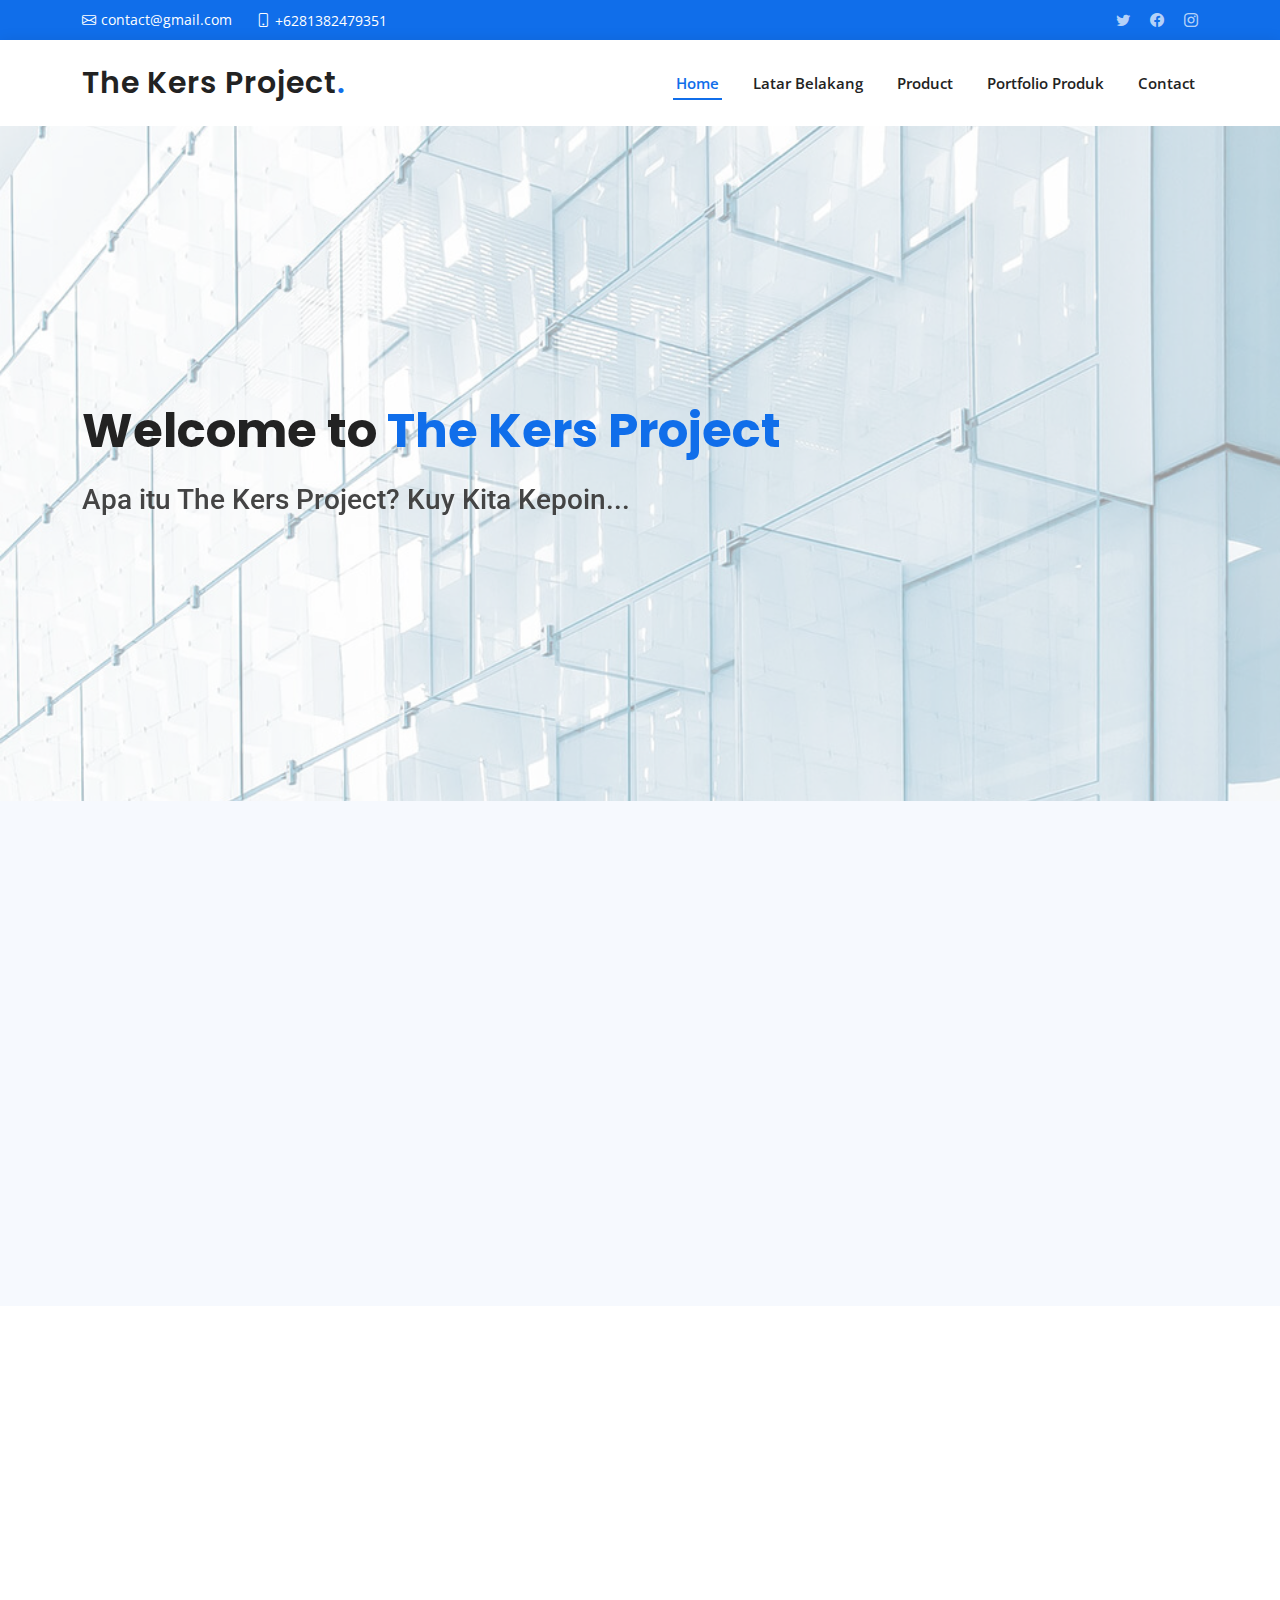
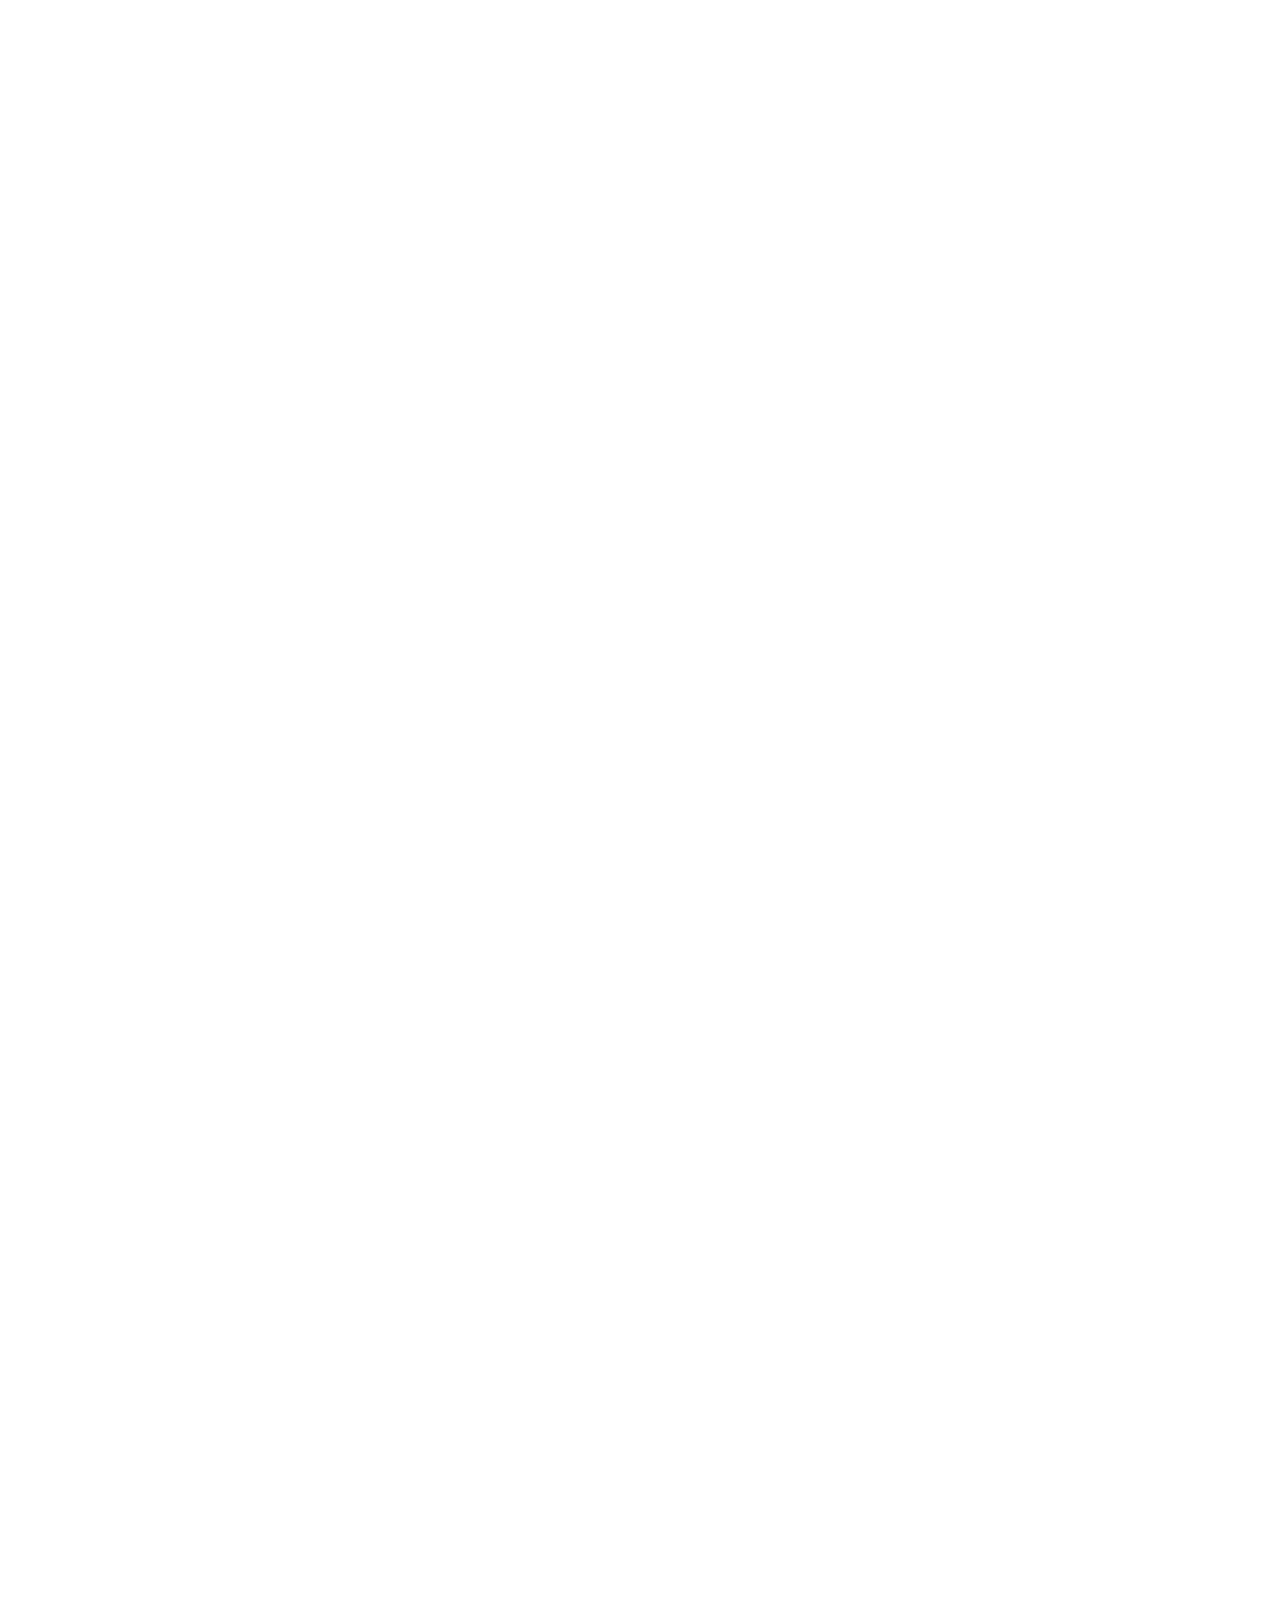
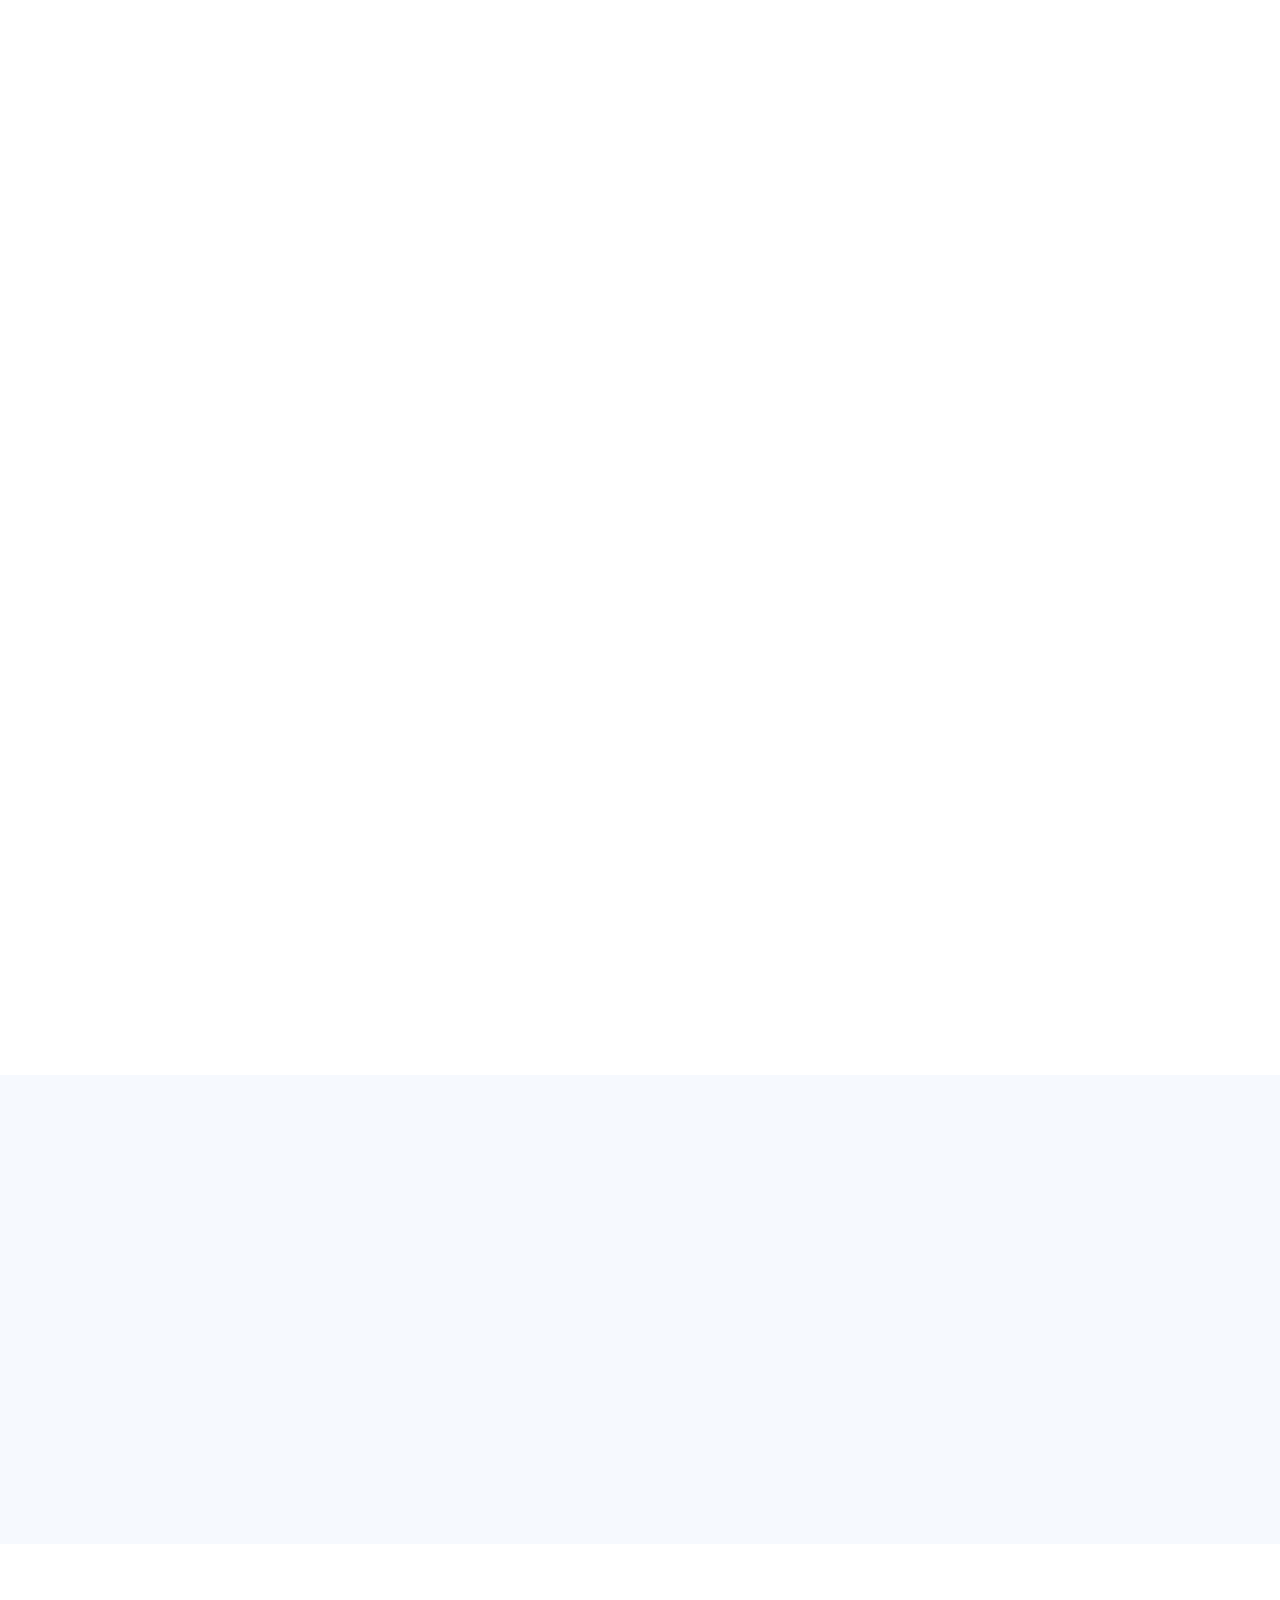
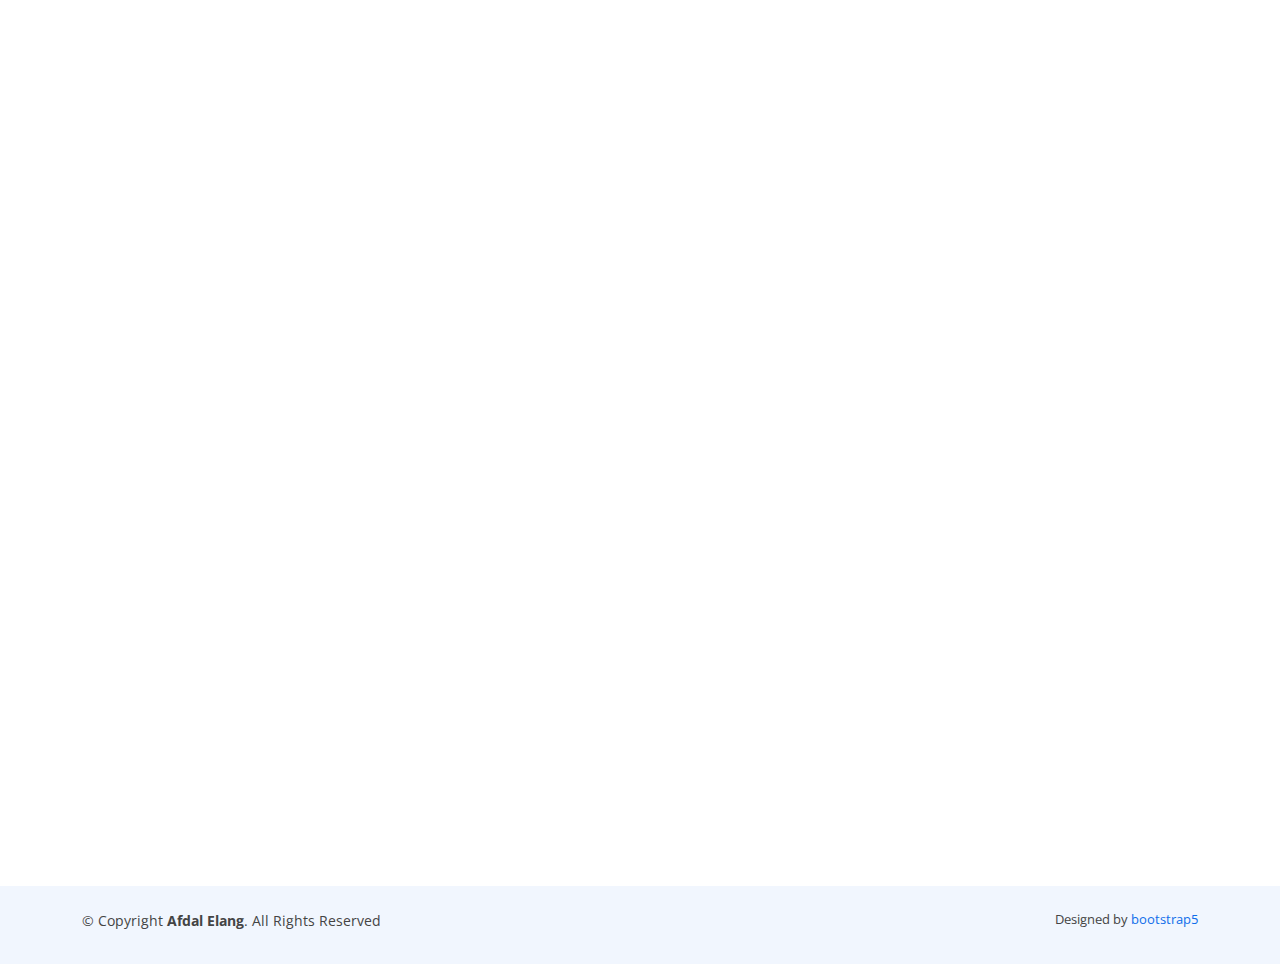
<file: index.html>
<!DOCTYPE html>
<html lang="en">

<head>
  <meta charset="utf-8">
  <meta content="width=device-width, initial-scale=1.0" name="viewport">

  <title>The Kers Project</title>
  <meta content="" name="description">
  <meta content="" name="keywords">

  <!-- Favicons -->
  <link href="assets/img/favicon.png" rel="icon">
  <link href="assets/img/apple-touch-icon.png" rel="apple-touch-icon">

  <!-- Google Fonts -->
  <link href="https://fonts.googleapis.com/css?family=Open+Sans:300,300i,400,400i,600,600i,700,700i|Roboto:300,300i,400,400i,500,500i,600,600i,700,700i|Poppins:300,300i,400,400i,500,500i,600,600i,700,700i" rel="stylesheet">

  <!-- Vendor CSS Files -->
  <link href="assets/vendor/aos/aos.css" rel="stylesheet">
  <link href="assets/vendor/bootstrap/css/bootstrap.min.css" rel="stylesheet">
  <link href="assets/vendor/bootstrap-icons/bootstrap-icons.css" rel="stylesheet">
  <link href="assets/vendor/boxicons/css/boxicons.min.css" rel="stylesheet">
  <link href="assets/vendor/glightbox/css/glightbox.min.css" rel="stylesheet">
  <link href="assets/vendor/swiper/swiper-bundle.min.css" rel="stylesheet">

  <!-- Template Main CSS File -->
  <link href="assets/css/style.css" rel="stylesheet">

</head>

<body>

  <!-- ======= Top Bar ======= -->
  <section id="topbar" class="d-flex align-items-center">
    <div class="container d-flex justify-content-center justify-content-md-between">
      <div class="contact-info d-flex align-items-center">
        <i class="bi bi-envelope d-flex align-items-center"><a href="mailto:contact@example.com">contact@gmail.com</a></i>
        <i class="bi bi-phone d-flex align-items-center ms-4"><span>+6281382479351</span></i>
      </div>
      <div class="social-links d-none d-md-flex align-items-center">
        <a href="#" class="twitter"><i class="bi bi-twitter"></i></a>
        <a href="#" class="facebook"><i class="bi bi-facebook"></i></a>
        <a href="#" class="instagram"><i class="bi bi-instagram"></i></a>
      </div>
    </div>
  </section>

  <!-- ======= Header ======= -->
  <header id="header" class="d-flex align-items-center">
    <div class="container d-flex align-items-center justify-content-between">

      <h1 class="logo"><a href="index.html">The Kers Project<span>.</span></a></h1>
      <!-- Uncomment below if you prefer to use an image logo -->
      <!-- <a href="index.html" class="logo"><img src="assets/img/logo.png" alt=""></a>-->

      <nav id="navbar" class="navbar">
        <ul>
          <li><a class="nav-link scrollto active" href="#hero">Home</a></li>
          <li><a class="nav-link scrollto" href="#about">Latar Belakang</a></li>
          <li><a class="nav-link scrollto" href="#services">Product</a></li>
          <li><a class="nav-link scrollto " href="#portfolio">Portfolio Produk</a></li>
          <li><a class="nav-link scrollto" href="#contact">Contact</a></li>
        </ul>
        <i class="bi bi-list mobile-nav-toggle"></i>
      </nav><!-- .navbar -->

    </div>
  </header><!-- End Header -->

  <!-- ======= Hero Section ======= -->
  <section id="hero" class="d-flex align-items-center">
    <div class="container" data-aos="zoom-out" data-aos-delay="100">
      <h1>Welcome to <span>The Kers Project</span></h1>
      <br>
      <h3>Apa itu The Kers Project? Kuy Kita Kepoin...</h3>
    </div>
  </section><!-- End Hero -->

  <main id="main">
    <!-- ======= About Section ======= -->
    <section id="about" class="about section-bg">
      <div class="container" data-aos="fade-up">

        <div class="section-title">
          <h2>Latar Belakang</h2>
          <h3>Latar Belakang<span>Masalah</span></h3>
          <p>Hallo Sobat Kers, Apakabar nih? semoga kalian baik-baik aja ya selama liburan</p>
        </div>

        <div class="row">
          <div class="col-lg-4" data-aos="fade-right" data-aos-delay="100">
            <img src="assets/img/asam.jpg" class="img-fluid" alt="">
          </div>
          <div class="col-lg-8 pt-4 pt-lg-0 content d-flex flex-column justify-content-center" data-aos="fade-up" data-aos-delay="100">
            <h3>Sobat Kers, Kalian tau gasi bahaya dari asam urat?</h3>
            <p>asam urat dapat menyebabkan serangan radang sendi yang berulang 
              serta akan menimbulkan kerusakan sendi. Umumnya, penyakit asam urat lebih mudah menyerang kita ketika 
              rentan usia kita 30 tahun. 
              Tetapi siapa sangka guys bahwa Anak-anak, dewasa, dan lanjut usia juga bisa terkena asam urat loh... 
              bahaya banget gasih? Obat dari asam urat biasanya adalah obat obatan yang diberikan oleh dokter seperti Vitamin D, 
              tapi sobat kers tau gasi daun kersen juga bisa dibuat sebagai teh tapi, taukah kalian bahwa daun krsem 
              bisa dibuat untuk jelly gummy yang rasanya enak dan manis lohh.. contohnya adalah <strong>THE KERS PROJECT</strong>
            </p>
          </div>
        </div>

      </div>
    </section><!-- End About Section -->

    <!-- ======= Featured Services Section ======= -->
    <section id="featured-services" class="featured-services">
      <div class="container" data-aos="fade-up">

        <div class="row">
          <div class="col-md-6 col-lg-3 d-flex align-items-stretch mb-5 mb-lg-0">
            <div class="icon-box" data-aos="fade-up" data-aos-delay="100">
              <div class="icon"><i class="bi bi-exclamation-triangle"></i></div>
              <h4 class="title"><a href="">Asam Urat</a></h4>
              <p class="description">Asam Urat yang banyak dinilai sebagai penyakit orang tua padahal bisa menjangkit semua usia</p>
            </div>
          </div>

          <div class="col-md-6 col-lg-3 d-flex align-items-stretch mb-5 mb-lg-0">
            <div class="icon-box" data-aos="fade-up" data-aos-delay="200">
              <div class="icon"><i class="bi bi-database-fill-x"></i></div>
              <h4 class="title"><a href="">Daun Kersem</a></h4>
              <p class="description">Kurangnya Pemanfaatan daun kersem yang kaya manfaat</p>
            </div>
          </div>

          <div class="col-md-6 col-lg-3 d-flex align-items-stretch mb-5 mb-lg-0">
            <div class="icon-box" data-aos="fade-up" data-aos-delay="300">
              <div class="icon"><i class="bi bi-capsule"></i></div>
              <h4 class="title"><a href="">Obat Pengendali</a></h4>
              <p class="description">Penyakit asam urat bisa dikendalikan bukan hanya dengan konsumsi obat-obatan saja</p>
            </div>
          </div>

          <div class="col-md-6 col-lg-3 d-flex align-items-stretch mb-5 mb-lg-0">
            <div class="icon-box" data-aos="fade-up" data-aos-delay="400">
              <div class="icon"><i class="bi bi-heart-pulse-fill"></i></div>
              <h4 class="title"><a href="">Social Issue</a></h4>
              <p class="description">Kesadaran masyarakat yang masih minim tentang pemanfaatan daun kersem</p>
            </div>
          </div>

        </div>

      </div>

    
    <!-- ======= Services Section ======= -->
    <section id="services" class="services">
      <div class="container" data-aos="fade-up">

        <div class="section-title">
          <h2>Produk</h2>
          <h3>Produk<span>The Kers</span></h3>
          <p>Kami menciptakan produk Permen Jelly Daun Kersen yang dapat mengontrol kadar asam urat</p>
          <br>
          <h2><strong>Keunggulan The Kers:</strong></h2>
        </div>

        <div class="row">
          <div class="col-lg-4 col-md-6 d-flex align-items-stretch" data-aos="zoom-in" data-aos-delay="100">
            <div class="icon-box">
              <div class="icon"><i class="bi bi-tags"></i></div>
              <h4><a>Harganya Terjangkau</a></h4>
              <p>harga produk yang terjangkau dan ramah dikantong</p>
            </div>
          </div>
          <div class="col-lg-4 col-md-6 d-flex align-items-stretch mt-4 mt-md-0" data-aos="zoom-in" data-aos-delay="200">
            <div class="icon-box">
              <div class="icon"><i class="bi bi-basket2"></i></div>
              <h4><a>Mudah Dikonsumsi</a></h4>
              <p>produk kami mudah untuk dikonsumsi dimanapun dan kapanpun</p>
            </div>
          </div>

          <div class="col-lg-4 col-md-6 d-flex align-items-stretch mt-4 mt-lg-0" data-aos="zoom-in" data-aos-delay="300">
            <div class="icon-box">
              <div class="icon"><i class="bi bi-person-fill-dash"></i></div>
              <h4><a>Tanpa Pengawet</a></h4>
              <p>produk kami dibuat tanpa pengawet sehingga aman dikonsumsi</p>
            </div>
          </div>

          <div class="col-lg-4 col-md-6 d-flex align-items-stretch mt-4" data-aos="zoom-in" data-aos-delay="100">
            <div class="icon-box">
              <div class="icon"><i class="bi bi-hand-thumbs-up"></i></div>
              <h4><a>Rasanya yang Enak</a></h4>
              <p>rasa daun kersen yang pahit kami jadikan permen jelly yang manis dan enak</p>
            </div>
          </div>

          <div class="col-lg-4 col-md-6 d-flex align-items-stretch mt-4" data-aos="zoom-in" data-aos-delay="200">
            <div class="icon-box">
              <div class="icon"><i class="bi bi-person-hearts"></i></div>
              <h4><a>Aman Dikonsumi</a></h4>
              <p>produk kami aman untuk dikonsumsi oleh semua kalangan</p>
            </div>
          </div>

          <div class="col-lg-4 col-md-6 d-flex align-items-stretch mt-4" data-aos="zoom-in" data-aos-delay="300">
            <div class="icon-box">
              <div class="icon"><i class="bi bi-person-fill-check"></i></div>
              <h4><a>Menyehatkan</a></h4>
              <p>dengan mengkonsumsi the kers, akan menmperoleh manfaat kesehatan</p>
            </div>
          </div>

        </div>

      </div>
    </section><!-- End Services Section -->

    <!-- ======= Portfolio Section ======= -->
    <section id="portfolio" class="portfolio">
      <div class="container" data-aos="fade-up">

        <div class="section-title">
          <h2>Portfolio</h2>
          <h3>Check our <span>Portfolio</span></h3>
          <p>Ut possimus qui ut temporibus culpa velit eveniet modi omnis est adipisci expedita at voluptas atque vitae autem.</p>
        </div>

        <div class="row" data-aos="fade-up" data-aos-delay="100">
          <div class="col-lg-12 d-flex justify-content-center">
            <ul id="portfolio-flters">
              <li data-filter="*" class="filter-active">All</li>
              <li data-filter=".filter-app">Kemasan</li>
              <li data-filter=".filter-card">Produk</li>
              <li data-filter=".filter-web">Bahan</li>
            </ul>
          </div>
        </div>

        <div class="row portfolio-container" data-aos="fade-up" data-aos-delay="200">

          <div class="col-lg-6 col-md-6 portfolio-item filter-app">
            <img src="assets/img/portfolio/produk8.jpg" class="img-fluid" alt="">
            <div class="portfolio-info">
              <h4>Kemasan Produk</h4>
              <p>Kemasan Produk Tampak Depan</p>
              <a href="assets/img/portfolio/produk8.jpg" data-gallery="portfolioGallery" class="portfolio-lightbox preview-link" title="Kemasan1"><i class="bx bx-plus"></i></a>
              <a href="portfolio-details.html" class="details-link" title="More Details"><i class="bx bx-link"></i></a>
            </div>
          </div>

          <div class="col-lg-6 col-md-6 portfolio-item filter-web">
            <img src="assets/img/portfolio/produk5.jpg" class="img-fluid" alt="">
            <div class="portfolio-info">
              <h4>Bahan </h4>
              <p>Bahan Utama kita merupakan Daun Kersen</p>
              <a href="assets/img/portfolio/produk5.jpg" data-gallery="portfolioGallery" class="portfolio-lightbox preview-link" title="Bahan1"><i class="bx bx-plus"></i></a>
              <a href="portfolio-details.html" class="details-link" title="More Details"><i class="bx bx-link"></i></a>
            </div>
          </div>

          <div class="col-lg-6 col-md-6 portfolio-item filter-app">
            <img src="assets/img/portfolio/produk7.jpg" class="img-fluid" alt="">
            <div class="portfolio-info">
              <h4>Kemasan Produk</h4>
              <p>Kemasan Produk Tampak Belakang</p>
              <a href="assets/img/portfolio/produk7.jpg" data-gallery="portfolioGallery" class="portfolio-lightbox preview-link" title="Kemasan2"><i class="bx bx-plus"></i></a>
              <a href="portfolio-details.html" class="details-link" title="More Details"><i class="bx bx-link"></i></a>
            </div>
          </div>

          <div class="col-lg-6 col-md-6 portfolio-item filter-card">
            <img src="assets/img/portfolio/produk4.jpg" class="img-fluid" alt="">
            <div class="portfolio-info">
              <h4>Produk</h4>
              <p>Hasil Produk 1</p>
              <a href="assets/img/portfolio/produk4.jpg" data-gallery="portfolioGallery" class="portfolio-lightbox preview-link" title="Produk1"><i class="bx bx-plus"></i></a>
              <a href="portfolio-details.html" class="details-link" title="More Details"><i class="bx bx-link"></i></a>
            </div>
          </div>

          <div class="col-lg-6 col-md-6 portfolio-item filter-web">
            <img src="assets/img/portfolio/produk6.jpg" class="img-fluid" alt="">
            <div class="portfolio-info">
              <h4>Bahan</h4>
              <p>Bahan utama pembuatan berasal dari daun tanaman kersen</p>
              <a href="assets/img/portfolio/produk6.jpg" data-gallery="portfolioGallery" class="portfolio-lightbox preview-link" title="Bahan2"><i class="bx bx-plus"></i></a>
              <a href="portfolio-details.html" class="details-link" title="More Details"><i class="bx bx-link"></i></a>
            </div>
          </div>

          <div class="col-lg-6 col-md-6 portfolio-item filter-card">
            <img src="assets/img/portfolio/produk3.jpg" class="img-fluid" alt="">
            <div class="portfolio-info">
              <h4>Produk</h4>
              <p>Hasil Produk 2</p>
              <a href="assets/img/portfolio/produk3.jpg" data-gallery="portfolioGallery" class="portfolio-lightbox preview-link" title="Produk2"><i class="bx bx-plus"></i></a>
              <a href="portfolio-details.html" class="details-link" title="More Details"><i class="bx bx-link"></i></a>
            </div>
          </div>


        </div>

      </div>
    </section><!-- End Portfolio Section -->

    <!-- ======= Team Section ======= -->
    <!-- <section id="team" class="team section-bg">
      <div class="container" data-aos="fade-up">

        <div class="section-title">
          <h2>Team</h2>
          <h3>Our Hardworking <span>Team</span></h3>
          <p>Ut possimus qui ut temporibus culpa velit eveniet modi omnis est adipisci expedita at voluptas atque vitae autem.</p>
        </div>

        <div class="row">

          <div class="col-lg-3 col-md-6 d-flex align-items-stretch" data-aos="fade-up" data-aos-delay="100">
            <div class="member">
              <div class="member-img">
                <img src="assets/img/team/team-1.jpg" class="img-fluid" alt="">
                <div class="social">
                  <a href=""><i class="bi bi-twitter"></i></a>
                  <a href=""><i class="bi bi-facebook"></i></a>
                  <a href=""><i class="bi bi-instagram"></i></a>
                  <a href=""><i class="bi bi-linkedin"></i></a>
                </div>
              </div>
              <div class="member-info">
                <h4>Walter White</h4>
                <span>Chief Executive Officer</span>
              </div>
            </div>
          </div>

          <div class="col-lg-3 col-md-6 d-flex align-items-stretch" data-aos="fade-up" data-aos-delay="200">
            <div class="member">
              <div class="member-img">
                <img src="assets/img/team/team-2.jpg" class="img-fluid" alt="">
                <div class="social">
                  <a href=""><i class="bi bi-twitter"></i></a>
                  <a href=""><i class="bi bi-facebook"></i></a>
                  <a href=""><i class="bi bi-instagram"></i></a>
                  <a href=""><i class="bi bi-linkedin"></i></a>
                </div>
              </div>
              <div class="member-info">
                <h4>Sarah Jhonson</h4>
                <span>Product Manager</span>
              </div>
            </div>
          </div>

          <div class="col-lg-3 col-md-6 d-flex align-items-stretch" data-aos="fade-up" data-aos-delay="300">
            <div class="member">
              <div class="member-img">
                <img src="assets/img/team/team-3.jpg" class="img-fluid" alt="">
                <div class="social">
                  <a href=""><i class="bi bi-twitter"></i></a>
                  <a href=""><i class="bi bi-facebook"></i></a>
                  <a href=""><i class="bi bi-instagram"></i></a>
                  <a href=""><i class="bi bi-linkedin"></i></a>
                </div>
              </div>
              <div class="member-info">
                <h4>William Anderson</h4>
                <span>CTO</span>
              </div>
            </div>
          </div>

          <div class="col-lg-3 col-md-6 d-flex align-items-stretch" data-aos="fade-up" data-aos-delay="400">
            <div class="member">
              <div class="member-img">
                <img src="assets/img/team/team-4.jpg" class="img-fluid" alt="">
                <div class="social">
                  <a href=""><i class="bi bi-twitter"></i></a>
                  <a href=""><i class="bi bi-facebook"></i></a>
                  <a href=""><i class="bi bi-instagram"></i></a>
                  <a href=""><i class="bi bi-linkedin"></i></a>
                </div>
              </div>
              <div class="member-info">
                <h4>Amanda Jepson</h4>
                <span>Accountant</span>
              </div>
            </div>
          </div>

        </div>

      </div>
    </section>End Team Section -->


    <!-- ======= Frequently Asked Questions Section ======= -->
    <section id="faq" class="faq section-bg">
      <div class="container" data-aos="fade-up">

        <div class="section-title">
          <h2>Manfaat Produk</h2>
          <h3>Manfaat Produk <span>The Kers</span></h3>
          <p>Manfaat yang akan didapat jika mengkonsumsi produk kami antara lain:</p>
        </div>

        <div class="row justify-content-center">
          <div class="col-xl-10">
            <ul class="faq-list">

              <li>
                <div data-bs-toggle="collapse" class="collapsed question" href="#faq1">Mengobati Asam Urat<i class="bi bi-chevron-down icon-show"></i><i class="bi bi-chevron-up icon-close"></i></div>
                <div id="faq1" class="collapse" data-bs-parent=".faq-list">
                  <p>
                    senyawa kimia yang dimilikinya. Masalah asam urat bisa diatasi dan dicegah dengan mengonsumsi ekstrak daun kersen. Senyawa flavanoid dalam daun kersen bermanfaat untuk menurunkan kadar asam urat dengan cara menghambat enzim xantin oksidase.
                  </p>
                </div>
              </li>

              <li>
                <div data-bs-toggle="collapse" href="#faq2" class="collapsed question">Konsumsi obat herbal dengan cara baru<i class="bi bi-chevron-down icon-show"></i><i class="bi bi-chevron-up icon-close"></i></div>
                <div id="faq2" class="collapse" data-bs-parent=".faq-list">
                  <p>
                    degan The Kers Project para pengonsumsi tidak perlu menyeduh. kalau biasanya harus diseduh sebagai teh dan berasa pait, The Kers Project adalah permen kenyal yang manis dan enak.
                  </p>
                </div>
              </li>

              <li>
                <div data-bs-toggle="collapse" href="#faq3" class="collapsed question">Pemanfaatan daun pohon kersen<i class="bi bi-chevron-down icon-show"></i><i class="bi bi-chevron-up icon-close"></i></div>
                <div id="faq3" class="collapse" data-bs-parent=".faq-list">
                  <p>
                    daun kers biasanya hanya berguguran dan tidak terpakai, tapi siapa sangka bahwa daun kers memiliki banyak khasiat salah satunya menjadi obat asam urat
                  </p>
                </div>
              </li>

            </ul>
          </div>
        </div>

      </div>
    </section><!-- End Frequently Asked Questions Section -->

    <!-- ======= Contact Section ======= -->
    <section id="contact" class="contact">
      <div class="container" data-aos="fade-up">

        <div class="section-title">
          <h2>Contact</h2>
          <h3><span>Contact Us</span></h3>
          <p>jika ada yang ingin diketahui lebih lanjut mengenai produk kami hubungi kami dibawah:</p>
        </div>

        <div class="row" data-aos="fade-up" data-aos-delay="100">
          <div class="col-lg-6">
            <div class="info-box mb-4">
              <i class="bx bx-map"></i>
              <h3>Our Address</h3>
              <p>Sekolah Menengah Atas Al Abidin Bilingual Boarding School Surakarta</p>
            </div>
          </div>

          <div class="col-lg-3 col-md-6">
            <div class="info-box  mb-4">
              <i class="bx bx-envelope"></i>
              <h3>Email Us</h3>
              <p>contact@gmail.com</p>
            </div>
          </div>

          <div class="col-lg-3 col-md-6">
            <div class="info-box  mb-4">
              <i class="bx bx-phone-call"></i>
              <h3>Call Us</h3>
              <p>+62 813 8247 9351</p>
            </div>
          </div>

        </div>

        <div class="row" data-aos="fade-up" data-aos-delay="100">

          <div class="col-lg-6 ">
            <iframe class="mb-4 mb-lg-0" src="https://www.google.com/maps/embed?pb=!1m14!1m8!1m3!1d15821.367977678572!2d110.8063!3d-7.5376295!3m2!1i1024!2i768!4f13.1!3m3!1m2!1s0x2e7a139eb5dd9499%3A0xc806aa1c6e6e5972!2sSekolah%20Menengah%20Atas%20Al%20Abidin%20Bilingual%20Boarding%20School%20Surakarta!5e0!3m2!1sid!2sid!4v1689035347632!5m2!1sid!2sid" frameborder="0" style="border:0; width: 100%; height: 384px;" allowfullscreen></iframe>
          </div>

          <div class="col-lg-6">
            <form action="forms/contact.php" method="post" role="form" class="php-email-form">
              <div class="row">
                <div class="col form-group">
                  <input type="text" name="name" class="form-control" id="name" placeholder="Your Name" required>
                </div>
                <div class="col form-group">
                  <input type="email" class="form-control" name="email" id="email" placeholder="Your Email" required>
                </div>
              </div>
              <div class="form-group">
                <input type="text" class="form-control" name="subject" id="subject" placeholder="Subject" required>
              </div>
              <div class="form-group">
                <textarea class="form-control" name="message" rows="5" placeholder="Message" required></textarea>
              </div>
              <div class="my-3">
                <div class="loading">Loading</div>
                <div class="error-message"></div>
                <div class="sent-message">Your message has been sent. Thank you!</div>
              </div>
              <div class="text-center"><button type="submit">Send Message</button></div>
            </form>
          </div>

        </div>

      </div>
    </section><!-- End Contact Section -->

  </main><!-- End #main -->

  <!-- ======= Footer ======= -->
  <footer id="footer">
    <div class="container py-4">
      <div class="copyright">
        &copy; Copyright <strong><span>Afdal Elang</span></strong>. All Rights Reserved
      </div>
      <div class="credits">
        <!-- All the links in the footer should remain intact. -->
        <!-- You can delete the links only if you purchased the pro version. -->
        <!-- Licensing information: https://bootstrapmade.com/license/ -->
        <!-- Purchase the pro version with working PHP/AJAX contact form: https://bootstrapmade.com/bizland-bootstrap-business-template/ -->
        Designed by <a href="https://bootstrapmade.com/">bootstrap5</a>
      </div>
    </div>
  </footer><!-- End Footer -->

  <div id="preloader"></div>
  <a href="#" class="back-to-top d-flex align-items-center justify-content-center"><i class="bi bi-arrow-up-short"></i></a>

  <!-- Vendor JS Files -->
  <script src="assets/vendor/purecounter/purecounter_vanilla.js"></script>
  <script src="assets/vendor/aos/aos.js"></script>
  <script src="assets/vendor/bootstrap/js/bootstrap.bundle.min.js"></script>
  <script src="assets/vendor/glightbox/js/glightbox.min.js"></script>
  <script src="assets/vendor/isotope-layout/isotope.pkgd.min.js"></script>
  <script src="assets/vendor/swiper/swiper-bundle.min.js"></script>
  <script src="assets/vendor/waypoints/noframework.waypoints.js"></script>
  <script src="assets/vendor/php-email-form/validate.js"></script>

  <!-- Template Main JS File -->
  <script src="assets/js/main.js"></script>

</body>

</html>
</file>
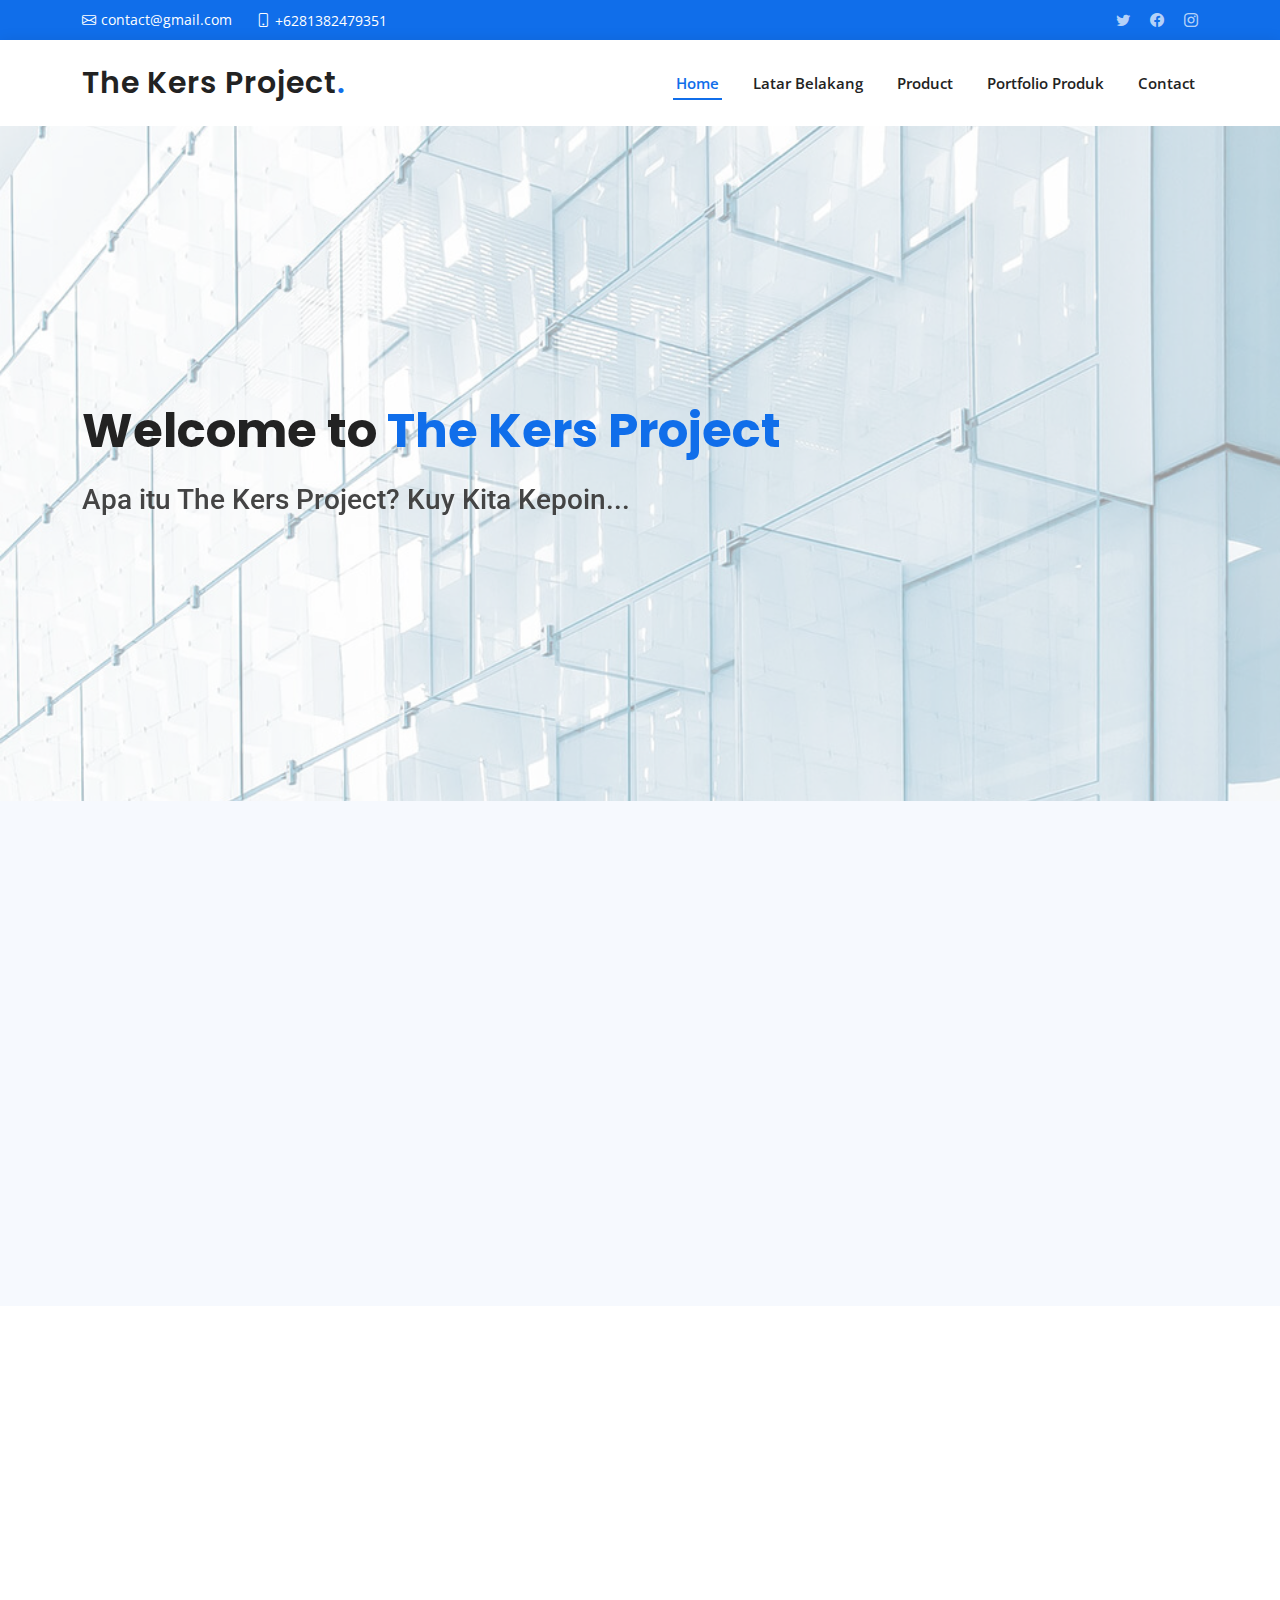
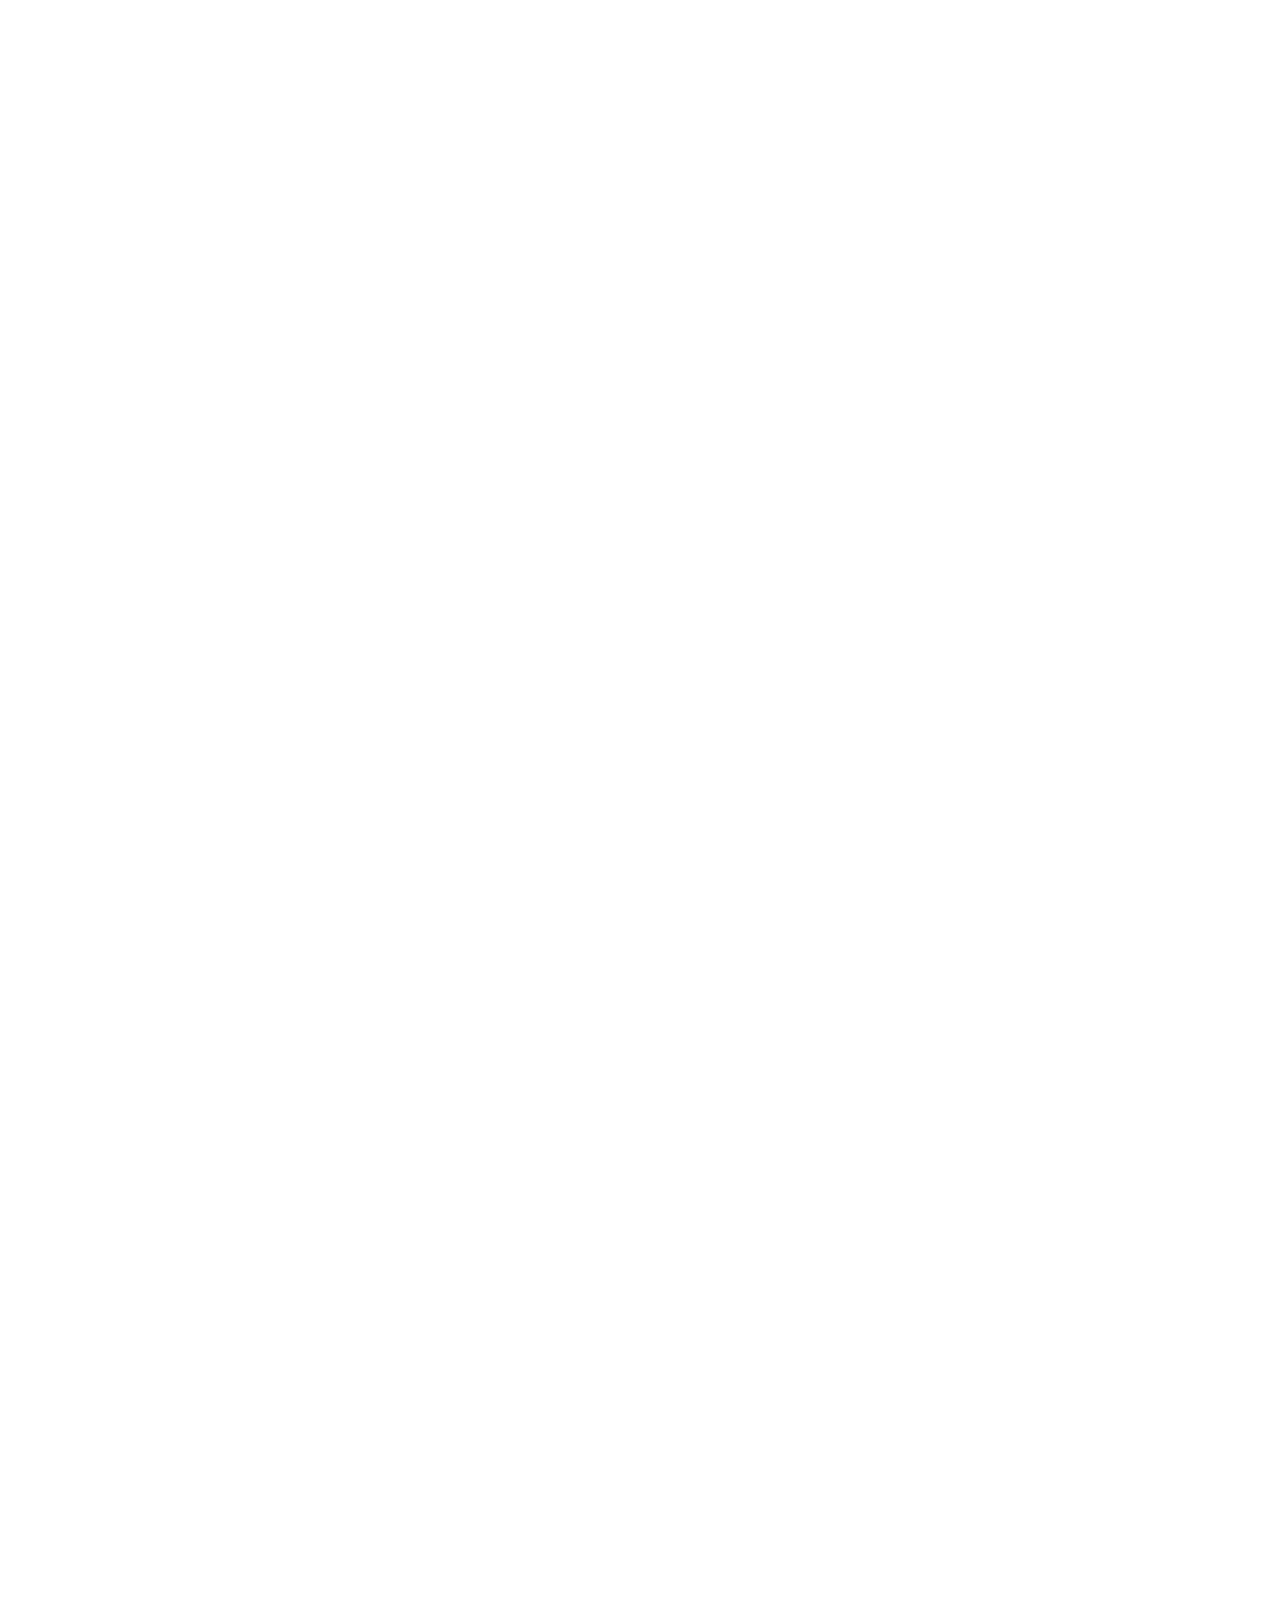
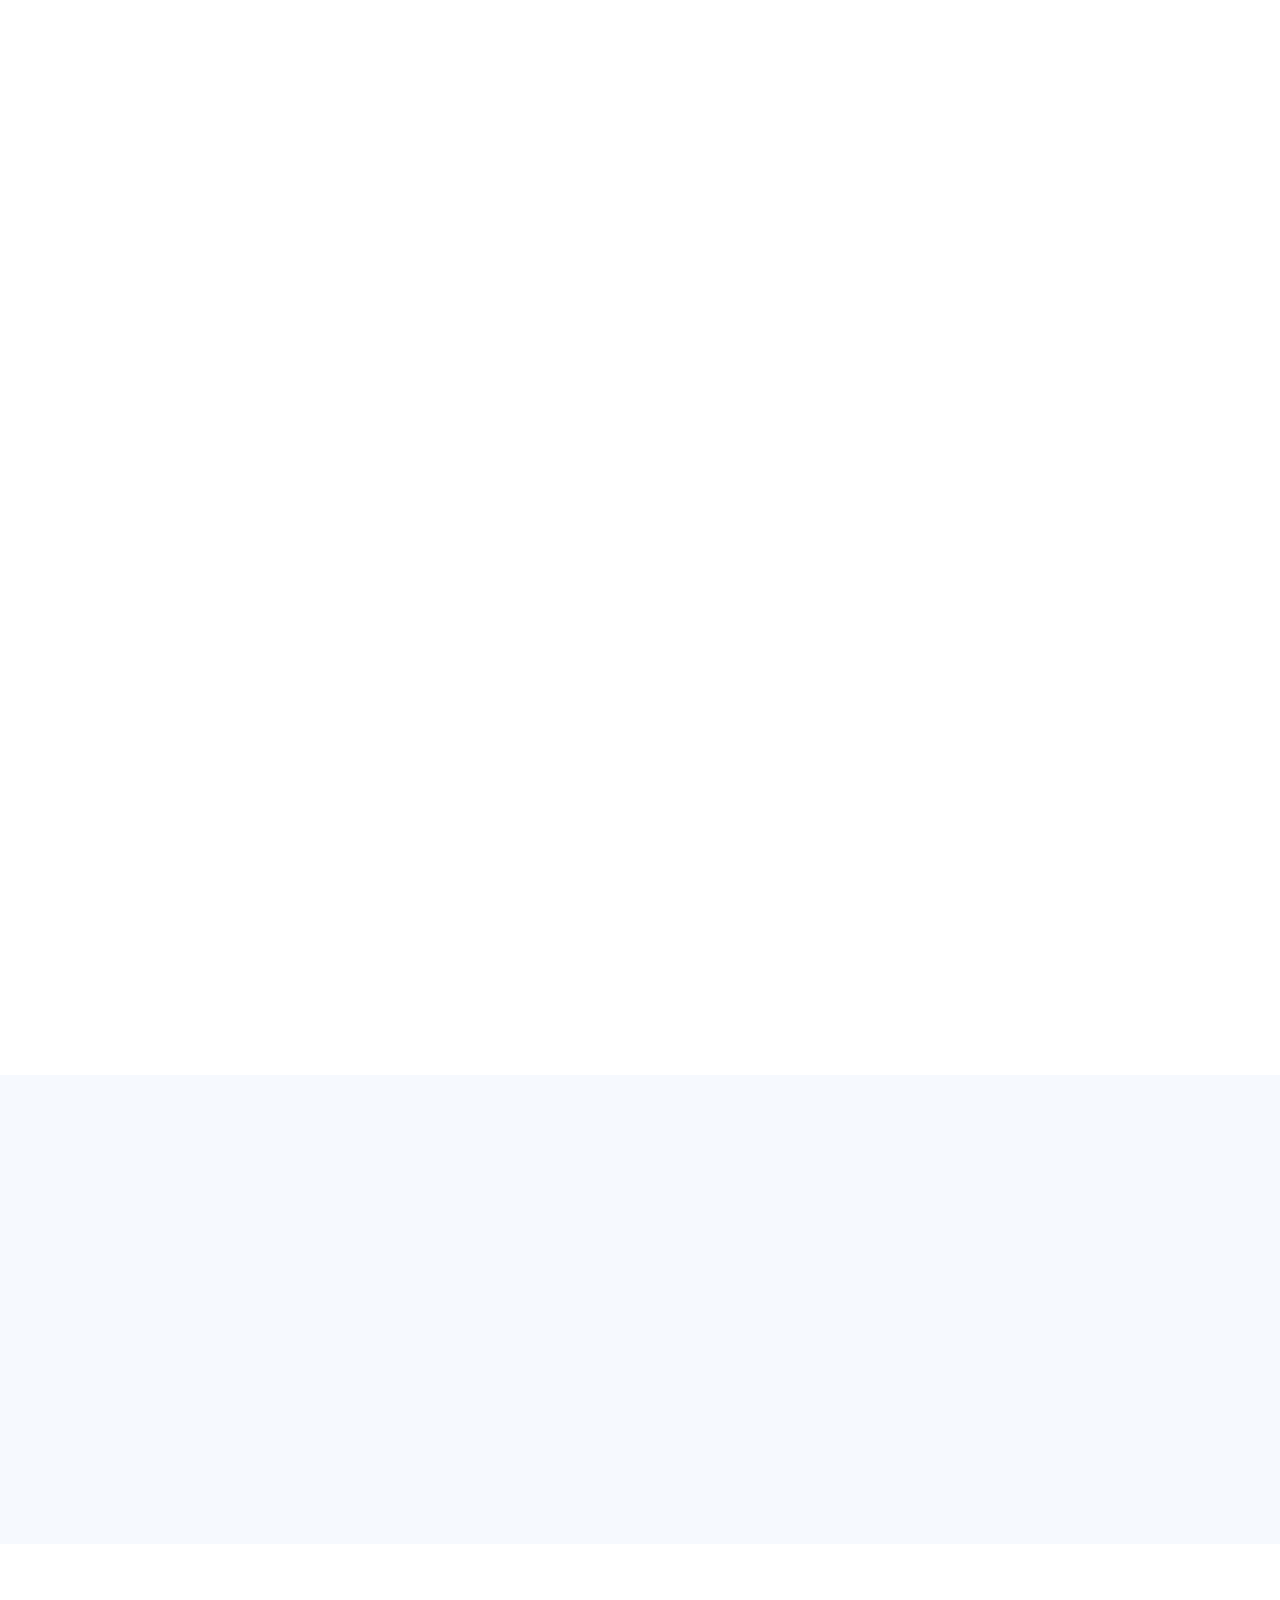
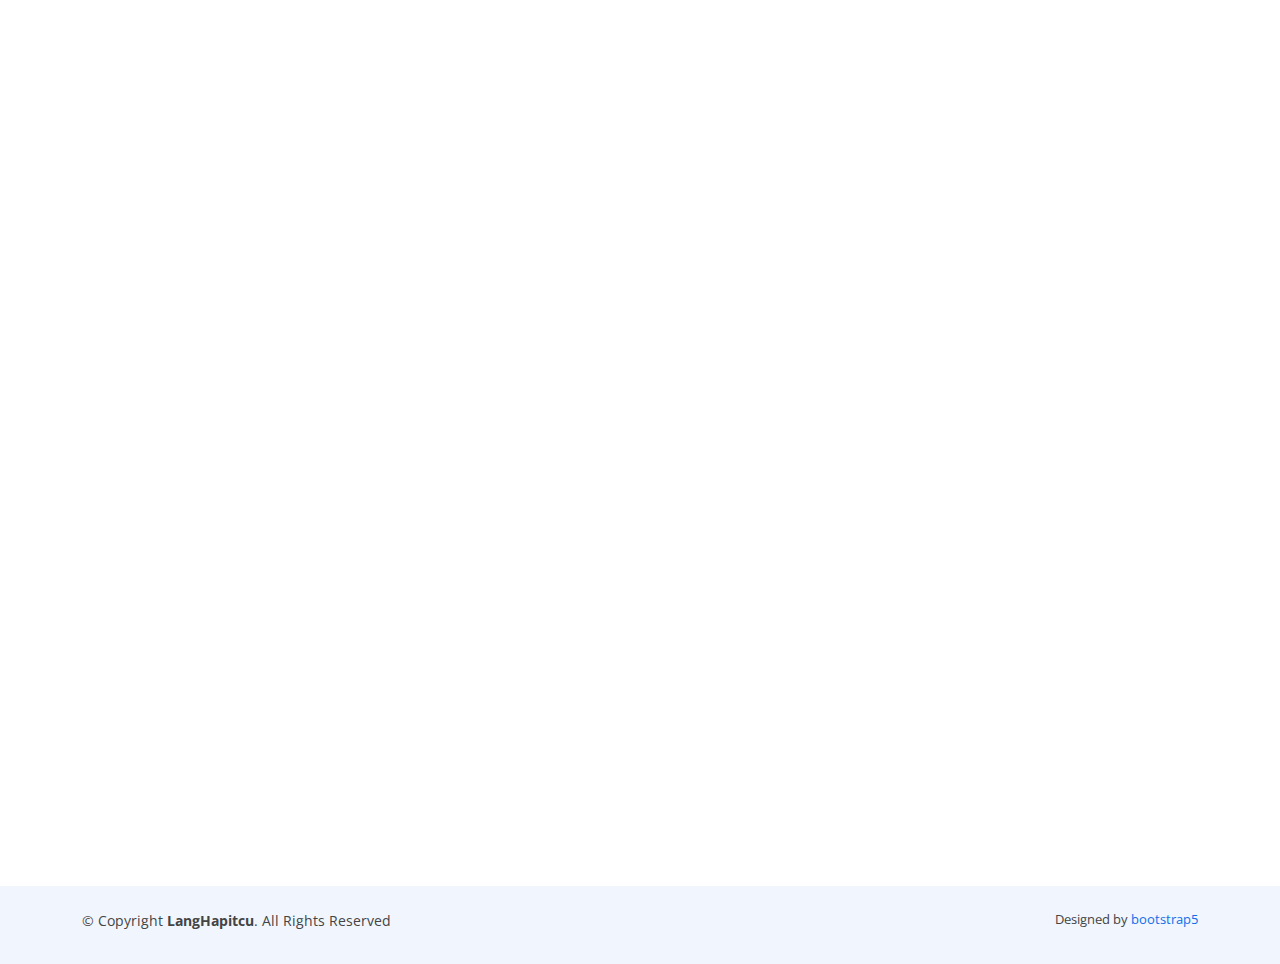
<file: Kres Project/index.html>
<!DOCTYPE html>
<html lang="en">

<head>
  <meta charset="utf-8">
  <meta content="width=device-width, initial-scale=1.0" name="viewport">

  <title>The Kers Project</title>
  <meta content="" name="description">
  <meta content="" name="keywords">

  <!-- Favicons -->
  <link href="assets/img/favicon.png" rel="icon">
  <link href="assets/img/apple-touch-icon.png" rel="apple-touch-icon">

  <!-- Google Fonts -->
  <link href="https://fonts.googleapis.com/css?family=Open+Sans:300,300i,400,400i,600,600i,700,700i|Roboto:300,300i,400,400i,500,500i,600,600i,700,700i|Poppins:300,300i,400,400i,500,500i,600,600i,700,700i" rel="stylesheet">

  <!-- Vendor CSS Files -->
  <link href="assets/vendor/aos/aos.css" rel="stylesheet">
  <link href="assets/vendor/bootstrap/css/bootstrap.min.css" rel="stylesheet">
  <link href="assets/vendor/bootstrap-icons/bootstrap-icons.css" rel="stylesheet">
  <link href="assets/vendor/boxicons/css/boxicons.min.css" rel="stylesheet">
  <link href="assets/vendor/glightbox/css/glightbox.min.css" rel="stylesheet">
  <link href="assets/vendor/swiper/swiper-bundle.min.css" rel="stylesheet">

  <!-- Template Main CSS File -->
  <link href="assets/css/style.css" rel="stylesheet">

</head>

<body>

  <!-- ======= Top Bar ======= -->
  <section id="topbar" class="d-flex align-items-center">
    <div class="container d-flex justify-content-center justify-content-md-between">
      <div class="contact-info d-flex align-items-center">
        <i class="bi bi-envelope d-flex align-items-center"><a href="mailto:contact@example.com">contact@gmail.com</a></i>
        <i class="bi bi-phone d-flex align-items-center ms-4"><span>+6281382479351</span></i>
      </div>
      <div class="social-links d-none d-md-flex align-items-center">
        <a href="#" class="twitter"><i class="bi bi-twitter"></i></a>
        <a href="#" class="facebook"><i class="bi bi-facebook"></i></a>
        <a href="#" class="instagram"><i class="bi bi-instagram"></i></a>
      </div>
    </div>
  </section>

  <!-- ======= Header ======= -->
  <header id="header" class="d-flex align-items-center">
    <div class="container d-flex align-items-center justify-content-between">

      <h1 class="logo"><a href="index.html">The Kers Project<span>.</span></a></h1>
      <!-- Uncomment below if you prefer to use an image logo -->
      <!-- <a href="index.html" class="logo"><img src="assets/img/logo.png" alt=""></a>-->

      <nav id="navbar" class="navbar">
        <ul>
          <li><a class="nav-link scrollto active" href="#hero">Home</a></li>
          <li><a class="nav-link scrollto" href="#about">Latar Belakang</a></li>
          <li><a class="nav-link scrollto" href="#services">Product</a></li>
          <li><a class="nav-link scrollto " href="#portfolio">Portfolio Produk</a></li>
          <li><a class="nav-link scrollto" href="#contact">Contact</a></li>
        </ul>
        <i class="bi bi-list mobile-nav-toggle"></i>
      </nav><!-- .navbar -->

    </div>
  </header><!-- End Header -->

  <!-- ======= Hero Section ======= -->
  <section id="hero" class="d-flex align-items-center">
    <div class="container" data-aos="zoom-out" data-aos-delay="100">
      <h1>Welcome to <span>The Kers Project</span></h1>
      <br>
      <h3>Apa itu The Kers Project? Kuy Kita Kepoin...</h3>
    </div>
  </section><!-- End Hero -->

  <main id="main">
    <!-- ======= About Section ======= -->
    <section id="about" class="about section-bg">
      <div class="container" data-aos="fade-up">

        <div class="section-title">
          <h2>Latar Belakang</h2>
          <h3>Latar Belakang<span>Masalah</span></h3>
          <p>Hallo Sobat Kers, Apakabar nih? semoga kalian baik-baik aja ya selama liburan</p>
        </div>

        <div class="row">
          <div class="col-lg-4" data-aos="fade-right" data-aos-delay="100">
            <img src="assets/img/asam.jpg" class="img-fluid" alt="">
          </div>
          <div class="col-lg-8 pt-4 pt-lg-0 content d-flex flex-column justify-content-center" data-aos="fade-up" data-aos-delay="100">
            <h3>Sobat Kers, Kalian tau gasi bahaya dari asam urat?</h3>
            <p>asam urat dapat menyebabkan serangan radang sendi yang berulang 
              serta akan menimbulkan kerusakan sendi. Umumnya, penyakit asam urat lebih mudah menyerang kita ketika 
              rentan usia kita 30 tahun. 
              Tetapi siapa sangka guys bahwa Anak-anak, dewasa, dan lanjut usia juga bisa terkena asam urat loh... 
              bahaya banget gasih? Obat dari asam urat biasanya adalah obat obatan yang diberikan oleh dokter seperti Vitamin D, 
              tapi sobat kers tau gasi daun kersen juga bisa dibuat sebagai teh tapi, taukah kalian bahwa daun krsem 
              bisa dibuat untuk jelly gummy yang rasanya enak dan manis lohh.. contohnya adalah <strong>THE KERS PROJECT</strong>
            </p>
          </div>
        </div>

      </div>
    </section><!-- End About Section -->

    <!-- ======= Featured Services Section ======= -->
    <section id="featured-services" class="featured-services">
      <div class="container" data-aos="fade-up">

        <div class="row">
          <div class="col-md-6 col-lg-3 d-flex align-items-stretch mb-5 mb-lg-0">
            <div class="icon-box" data-aos="fade-up" data-aos-delay="100">
              <div class="icon"><i class="bi bi-exclamation-triangle"></i></div>
              <h4 class="title"><a href="">Asam Urat</a></h4>
              <p class="description">Asam Urat yang banyak dinilai sebagai penyakit orang tua padahal bisa menjangkit semua usia</p>
            </div>
          </div>

          <div class="col-md-6 col-lg-3 d-flex align-items-stretch mb-5 mb-lg-0">
            <div class="icon-box" data-aos="fade-up" data-aos-delay="200">
              <div class="icon"><i class="bi bi-database-fill-x"></i></div>
              <h4 class="title"><a href="">Daun Kersem</a></h4>
              <p class="description">Kurangnya Pemanfaatan daun kersem yang kaya manfaat</p>
            </div>
          </div>

          <div class="col-md-6 col-lg-3 d-flex align-items-stretch mb-5 mb-lg-0">
            <div class="icon-box" data-aos="fade-up" data-aos-delay="300">
              <div class="icon"><i class="bi bi-capsule"></i></div>
              <h4 class="title"><a href="">Obat Pengendali</a></h4>
              <p class="description">Penyakit asam urat bisa dikendalikan bukan hanya dengan konsumsi obat-obatan saja</p>
            </div>
          </div>

          <div class="col-md-6 col-lg-3 d-flex align-items-stretch mb-5 mb-lg-0">
            <div class="icon-box" data-aos="fade-up" data-aos-delay="400">
              <div class="icon"><i class="bi bi-heart-pulse-fill"></i></div>
              <h4 class="title"><a href="">Social Issue</a></h4>
              <p class="description">Kesadaran masyarakat yang masih minim tentang pemanfaatan daun kersem</p>
            </div>
          </div>

        </div>

      </div>

    
    <!-- ======= Services Section ======= -->
    <section id="services" class="services">
      <div class="container" data-aos="fade-up">

        <div class="section-title">
          <h2>Produk</h2>
          <h3>Produk<span>The Kers</span></h3>
          <p>Kami menciptakan produk Permen Jelly Daun Kersen yang dapat mengontrol kadar asam urat</p>
          <br>
          <h2><strong>Keunggulan The Kers:</strong></h2>
        </div>

        <div class="row">
          <div class="col-lg-4 col-md-6 d-flex align-items-stretch" data-aos="zoom-in" data-aos-delay="100">
            <div class="icon-box">
              <div class="icon"><i class="bi bi-tags"></i></div>
              <h4><a>Harganya Terjangkau</a></h4>
              <p>harga produk yang terjangkau dan ramah dikantong</p>
            </div>
          </div>
          <div class="col-lg-4 col-md-6 d-flex align-items-stretch mt-4 mt-md-0" data-aos="zoom-in" data-aos-delay="200">
            <div class="icon-box">
              <div class="icon"><i class="bi bi-basket2"></i></div>
              <h4><a>Mudah Dikonsumsi</a></h4>
              <p>produk kami mudah untuk dikonsumsi dimanapun dan kapanpun</p>
            </div>
          </div>

          <div class="col-lg-4 col-md-6 d-flex align-items-stretch mt-4 mt-lg-0" data-aos="zoom-in" data-aos-delay="300">
            <div class="icon-box">
              <div class="icon"><i class="bi bi-person-fill-dash"></i></div>
              <h4><a>Tanpa Pengawet</a></h4>
              <p>produk kami dibuat tanpa pengawet sehingga aman dikonsumsi</p>
            </div>
          </div>

          <div class="col-lg-4 col-md-6 d-flex align-items-stretch mt-4" data-aos="zoom-in" data-aos-delay="100">
            <div class="icon-box">
              <div class="icon"><i class="bi bi-hand-thumbs-up"></i></div>
              <h4><a>Rasanya yang Enak</a></h4>
              <p>rasa daun kersen yang pahit kami jadikan permen jelly yang manis dan enak</p>
            </div>
          </div>

          <div class="col-lg-4 col-md-6 d-flex align-items-stretch mt-4" data-aos="zoom-in" data-aos-delay="200">
            <div class="icon-box">
              <div class="icon"><i class="bi bi-person-hearts"></i></div>
              <h4><a>Aman Dikonsumi</a></h4>
              <p>produk kami aman untuk dikonsumsi oleh semua kalangan</p>
            </div>
          </div>

          <div class="col-lg-4 col-md-6 d-flex align-items-stretch mt-4" data-aos="zoom-in" data-aos-delay="300">
            <div class="icon-box">
              <div class="icon"><i class="bi bi-person-fill-check"></i></div>
              <h4><a>Menyehatkan</a></h4>
              <p>dengan mengkonsumsi the kers, akan menmperoleh manfaat kesehatan</p>
            </div>
          </div>

        </div>

      </div>
    </section><!-- End Services Section -->

    <!-- ======= Portfolio Section ======= -->
    <section id="portfolio" class="portfolio">
      <div class="container" data-aos="fade-up">

        <div class="section-title">
          <h2>Portfolio</h2>
          <h3>Check our <span>Portfolio</span></h3>
          <p>Ut possimus qui ut temporibus culpa velit eveniet modi omnis est adipisci expedita at voluptas atque vitae autem.</p>
        </div>

        <div class="row" data-aos="fade-up" data-aos-delay="100">
          <div class="col-lg-12 d-flex justify-content-center">
            <ul id="portfolio-flters">
              <li data-filter="*" class="filter-active">All</li>
              <li data-filter=".filter-app">Kemasan</li>
              <li data-filter=".filter-card">Produk</li>
              <li data-filter=".filter-web">Bahan</li>
            </ul>
          </div>
        </div>

        <div class="row portfolio-container" data-aos="fade-up" data-aos-delay="200">

          <div class="col-lg-6 col-md-6 portfolio-item filter-app">
            <img src="assets/img/portfolio/produk8.jpg" class="img-fluid" alt="">
            <div class="portfolio-info">
              <h4>Kemasan Produk</h4>
              <p>Kemasan Produk Tampak Depan</p>
              <a href="assets/img/portfolio/produk8.jpg" data-gallery="portfolioGallery" class="portfolio-lightbox preview-link" title="Kemasan1"><i class="bx bx-plus"></i></a>
              <a href="portfolio-details.html" class="details-link" title="More Details"><i class="bx bx-link"></i></a>
            </div>
          </div>

          <div class="col-lg-6 col-md-6 portfolio-item filter-web">
            <img src="assets/img/portfolio/produk5.jpg" class="img-fluid" alt="">
            <div class="portfolio-info">
              <h4>Bahan </h4>
              <p>Bahan Utama kita merupakan Daun Kersen</p>
              <a href="assets/img/portfolio/produk5.jpg" data-gallery="portfolioGallery" class="portfolio-lightbox preview-link" title="Bahan1"><i class="bx bx-plus"></i></a>
              <a href="portfolio-details.html" class="details-link" title="More Details"><i class="bx bx-link"></i></a>
            </div>
          </div>

          <div class="col-lg-6 col-md-6 portfolio-item filter-app">
            <img src="assets/img/portfolio/produk7.jpg" class="img-fluid" alt="">
            <div class="portfolio-info">
              <h4>Kemasan Produk</h4>
              <p>Kemasan Produk Tampak Belakang</p>
              <a href="assets/img/portfolio/produk7.jpg" data-gallery="portfolioGallery" class="portfolio-lightbox preview-link" title="Kemasan2"><i class="bx bx-plus"></i></a>
              <a href="portfolio-details.html" class="details-link" title="More Details"><i class="bx bx-link"></i></a>
            </div>
          </div>

          <div class="col-lg-6 col-md-6 portfolio-item filter-card">
            <img src="assets/img/portfolio/produk4.jpg" class="img-fluid" alt="">
            <div class="portfolio-info">
              <h4>Produk</h4>
              <p>Hasil Produk 1</p>
              <a href="assets/img/portfolio/produk4.jpg" data-gallery="portfolioGallery" class="portfolio-lightbox preview-link" title="Produk1"><i class="bx bx-plus"></i></a>
              <a href="portfolio-details.html" class="details-link" title="More Details"><i class="bx bx-link"></i></a>
            </div>
          </div>

          <div class="col-lg-6 col-md-6 portfolio-item filter-web">
            <img src="assets/img/portfolio/produk6.jpg" class="img-fluid" alt="">
            <div class="portfolio-info">
              <h4>Bahan</h4>
              <p>Bahan utama pembuatan berasal dari daun tanaman kersen</p>
              <a href="assets/img/portfolio/produk6.jpg" data-gallery="portfolioGallery" class="portfolio-lightbox preview-link" title="Bahan2"><i class="bx bx-plus"></i></a>
              <a href="portfolio-details.html" class="details-link" title="More Details"><i class="bx bx-link"></i></a>
            </div>
          </div>

          <div class="col-lg-6 col-md-6 portfolio-item filter-card">
            <img src="assets/img/portfolio/produk3.jpg" class="img-fluid" alt="">
            <div class="portfolio-info">
              <h4>Produk</h4>
              <p>Hasil Produk 2</p>
              <a href="assets/img/portfolio/produk3.jpg" data-gallery="portfolioGallery" class="portfolio-lightbox preview-link" title="Produk2"><i class="bx bx-plus"></i></a>
              <a href="portfolio-details.html" class="details-link" title="More Details"><i class="bx bx-link"></i></a>
            </div>
          </div>


        </div>

      </div>
    </section><!-- End Portfolio Section -->

    <!-- ======= Team Section ======= -->
    <!-- <section id="team" class="team section-bg">
      <div class="container" data-aos="fade-up">

        <div class="section-title">
          <h2>Team</h2>
          <h3>Our Hardworking <span>Team</span></h3>
          <p>Ut possimus qui ut temporibus culpa velit eveniet modi omnis est adipisci expedita at voluptas atque vitae autem.</p>
        </div>

        <div class="row">

          <div class="col-lg-3 col-md-6 d-flex align-items-stretch" data-aos="fade-up" data-aos-delay="100">
            <div class="member">
              <div class="member-img">
                <img src="assets/img/team/team-1.jpg" class="img-fluid" alt="">
                <div class="social">
                  <a href=""><i class="bi bi-twitter"></i></a>
                  <a href=""><i class="bi bi-facebook"></i></a>
                  <a href=""><i class="bi bi-instagram"></i></a>
                  <a href=""><i class="bi bi-linkedin"></i></a>
                </div>
              </div>
              <div class="member-info">
                <h4>Walter White</h4>
                <span>Chief Executive Officer</span>
              </div>
            </div>
          </div>

          <div class="col-lg-3 col-md-6 d-flex align-items-stretch" data-aos="fade-up" data-aos-delay="200">
            <div class="member">
              <div class="member-img">
                <img src="assets/img/team/team-2.jpg" class="img-fluid" alt="">
                <div class="social">
                  <a href=""><i class="bi bi-twitter"></i></a>
                  <a href=""><i class="bi bi-facebook"></i></a>
                  <a href=""><i class="bi bi-instagram"></i></a>
                  <a href=""><i class="bi bi-linkedin"></i></a>
                </div>
              </div>
              <div class="member-info">
                <h4>Sarah Jhonson</h4>
                <span>Product Manager</span>
              </div>
            </div>
          </div>

          <div class="col-lg-3 col-md-6 d-flex align-items-stretch" data-aos="fade-up" data-aos-delay="300">
            <div class="member">
              <div class="member-img">
                <img src="assets/img/team/team-3.jpg" class="img-fluid" alt="">
                <div class="social">
                  <a href=""><i class="bi bi-twitter"></i></a>
                  <a href=""><i class="bi bi-facebook"></i></a>
                  <a href=""><i class="bi bi-instagram"></i></a>
                  <a href=""><i class="bi bi-linkedin"></i></a>
                </div>
              </div>
              <div class="member-info">
                <h4>William Anderson</h4>
                <span>CTO</span>
              </div>
            </div>
          </div>

          <div class="col-lg-3 col-md-6 d-flex align-items-stretch" data-aos="fade-up" data-aos-delay="400">
            <div class="member">
              <div class="member-img">
                <img src="assets/img/team/team-4.jpg" class="img-fluid" alt="">
                <div class="social">
                  <a href=""><i class="bi bi-twitter"></i></a>
                  <a href=""><i class="bi bi-facebook"></i></a>
                  <a href=""><i class="bi bi-instagram"></i></a>
                  <a href=""><i class="bi bi-linkedin"></i></a>
                </div>
              </div>
              <div class="member-info">
                <h4>Amanda Jepson</h4>
                <span>Accountant</span>
              </div>
            </div>
          </div>

        </div>

      </div>
    </section>End Team Section -->


    <!-- ======= Frequently Asked Questions Section ======= -->
    <section id="faq" class="faq section-bg">
      <div class="container" data-aos="fade-up">

        <div class="section-title">
          <h2>Manfaat Produk</h2>
          <h3>Manfaat Produk <span>The Kers</span></h3>
          <p>Manfaat yang akan didapat jika mengkonsumsi produk kami antara lain:</p>
        </div>

        <div class="row justify-content-center">
          <div class="col-xl-10">
            <ul class="faq-list">

              <li>
                <div data-bs-toggle="collapse" class="collapsed question" href="#faq1">Mengobati Asam Urat<i class="bi bi-chevron-down icon-show"></i><i class="bi bi-chevron-up icon-close"></i></div>
                <div id="faq1" class="collapse" data-bs-parent=".faq-list">
                  <p>
                    senyawa kimia yang dimilikinya. Masalah asam urat bisa diatasi dan dicegah dengan mengonsumsi ekstrak daun kersen. Senyawa flavanoid dalam daun kersen bermanfaat untuk menurunkan kadar asam urat dengan cara menghambat enzim xantin oksidase.
                  </p>
                </div>
              </li>

              <li>
                <div data-bs-toggle="collapse" href="#faq2" class="collapsed question">Konsumsi obat herbal dengan cara baru<i class="bi bi-chevron-down icon-show"></i><i class="bi bi-chevron-up icon-close"></i></div>
                <div id="faq2" class="collapse" data-bs-parent=".faq-list">
                  <p>
                    degan The Kers Project para pengonsumsi tidak perlu menyeduh. kalau biasanya harus diseduh sebagai teh dan berasa pait, The Kers Project adalah permen kenyal yang manis dan enak.
                  </p>
                </div>
              </li>

              <li>
                <div data-bs-toggle="collapse" href="#faq3" class="collapsed question">Pemanfaatan daun pohon kersen<i class="bi bi-chevron-down icon-show"></i><i class="bi bi-chevron-up icon-close"></i></div>
                <div id="faq3" class="collapse" data-bs-parent=".faq-list">
                  <p>
                    daun kers biasanya hanya berguguran dan tidak terpakai, tapi siapa sangka bahwa daun kers memiliki banyak khasiat salah satunya menjadi obat asam urat
                  </p>
                </div>
              </li>

            </ul>
          </div>
        </div>

      </div>
    </section><!-- End Frequently Asked Questions Section -->

    <!-- ======= Contact Section ======= -->
    <section id="contact" class="contact">
      <div class="container" data-aos="fade-up">

        <div class="section-title">
          <h2>Contact</h2>
          <h3><span>Contact Us</span></h3>
          <p>jika ada yang ingin diketahui lebih lanjut mengenai produk kami hubungi kami dibawah:</p>
        </div>

        <div class="row" data-aos="fade-up" data-aos-delay="100">
          <div class="col-lg-6">
            <div class="info-box mb-4">
              <i class="bx bx-map"></i>
              <h3>Our Address</h3>
              <p>Sekolah Menengah Atas Al Abidin Bilingual Boarding School Surakarta</p>
            </div>
          </div>

          <div class="col-lg-3 col-md-6">
            <div class="info-box  mb-4">
              <i class="bx bx-envelope"></i>
              <h3>Email Us</h3>
              <p>contact@gmail.com</p>
            </div>
          </div>

          <div class="col-lg-3 col-md-6">
            <div class="info-box  mb-4">
              <i class="bx bx-phone-call"></i>
              <h3>Call Us</h3>
              <p>+62 813 8247 9351</p>
            </div>
          </div>

        </div>

        <div class="row" data-aos="fade-up" data-aos-delay="100">

          <div class="col-lg-6 ">
            <iframe class="mb-4 mb-lg-0" src="https://www.google.com/maps/embed?pb=!1m14!1m8!1m3!1d15821.367977678572!2d110.8063!3d-7.5376295!3m2!1i1024!2i768!4f13.1!3m3!1m2!1s0x2e7a139eb5dd9499%3A0xc806aa1c6e6e5972!2sSekolah%20Menengah%20Atas%20Al%20Abidin%20Bilingual%20Boarding%20School%20Surakarta!5e0!3m2!1sid!2sid!4v1689035347632!5m2!1sid!2sid" frameborder="0" style="border:0; width: 100%; height: 384px;" allowfullscreen></iframe>
          </div>

          <div class="col-lg-6">
            <form action="forms/contact.php" method="post" role="form" class="php-email-form">
              <div class="row">
                <div class="col form-group">
                  <input type="text" name="name" class="form-control" id="name" placeholder="Your Name" required>
                </div>
                <div class="col form-group">
                  <input type="email" class="form-control" name="email" id="email" placeholder="Your Email" required>
                </div>
              </div>
              <div class="form-group">
                <input type="text" class="form-control" name="subject" id="subject" placeholder="Subject" required>
              </div>
              <div class="form-group">
                <textarea class="form-control" name="message" rows="5" placeholder="Message" required></textarea>
              </div>
              <div class="my-3">
                <div class="loading">Loading</div>
                <div class="error-message"></div>
                <div class="sent-message">Your message has been sent. Thank you!</div>
              </div>
              <div class="text-center"><button type="submit">Send Message</button></div>
            </form>
          </div>

        </div>

      </div>
    </section><!-- End Contact Section -->

  </main><!-- End #main -->

  <!-- ======= Footer ======= -->
  <footer id="footer">
    <div class="container py-4">
      <div class="copyright">
        &copy; Copyright <strong><span>LangHapitcu</span></strong>. All Rights Reserved
      </div>
      <div class="credits">
        <!-- All the links in the footer should remain intact. -->
        <!-- You can delete the links only if you purchased the pro version. -->
        <!-- Licensing information: https://bootstrapmade.com/license/ -->
        <!-- Purchase the pro version with working PHP/AJAX contact form: https://bootstrapmade.com/bizland-bootstrap-business-template/ -->
        Designed by <a href="https://bootstrapmade.com/">bootstrap5</a>
      </div>
    </div>
  </footer><!-- End Footer -->

  <div id="preloader"></div>
  <a href="#" class="back-to-top d-flex align-items-center justify-content-center"><i class="bi bi-arrow-up-short"></i></a>

  <!-- Vendor JS Files -->
  <script src="assets/vendor/purecounter/purecounter_vanilla.js"></script>
  <script src="assets/vendor/aos/aos.js"></script>
  <script src="assets/vendor/bootstrap/js/bootstrap.bundle.min.js"></script>
  <script src="assets/vendor/glightbox/js/glightbox.min.js"></script>
  <script src="assets/vendor/isotope-layout/isotope.pkgd.min.js"></script>
  <script src="assets/vendor/swiper/swiper-bundle.min.js"></script>
  <script src="assets/vendor/waypoints/noframework.waypoints.js"></script>
  <script src="assets/vendor/php-email-form/validate.js"></script>

  <!-- Template Main JS File -->
  <script src="assets/js/main.js"></script>

</body>

</html>
</file>
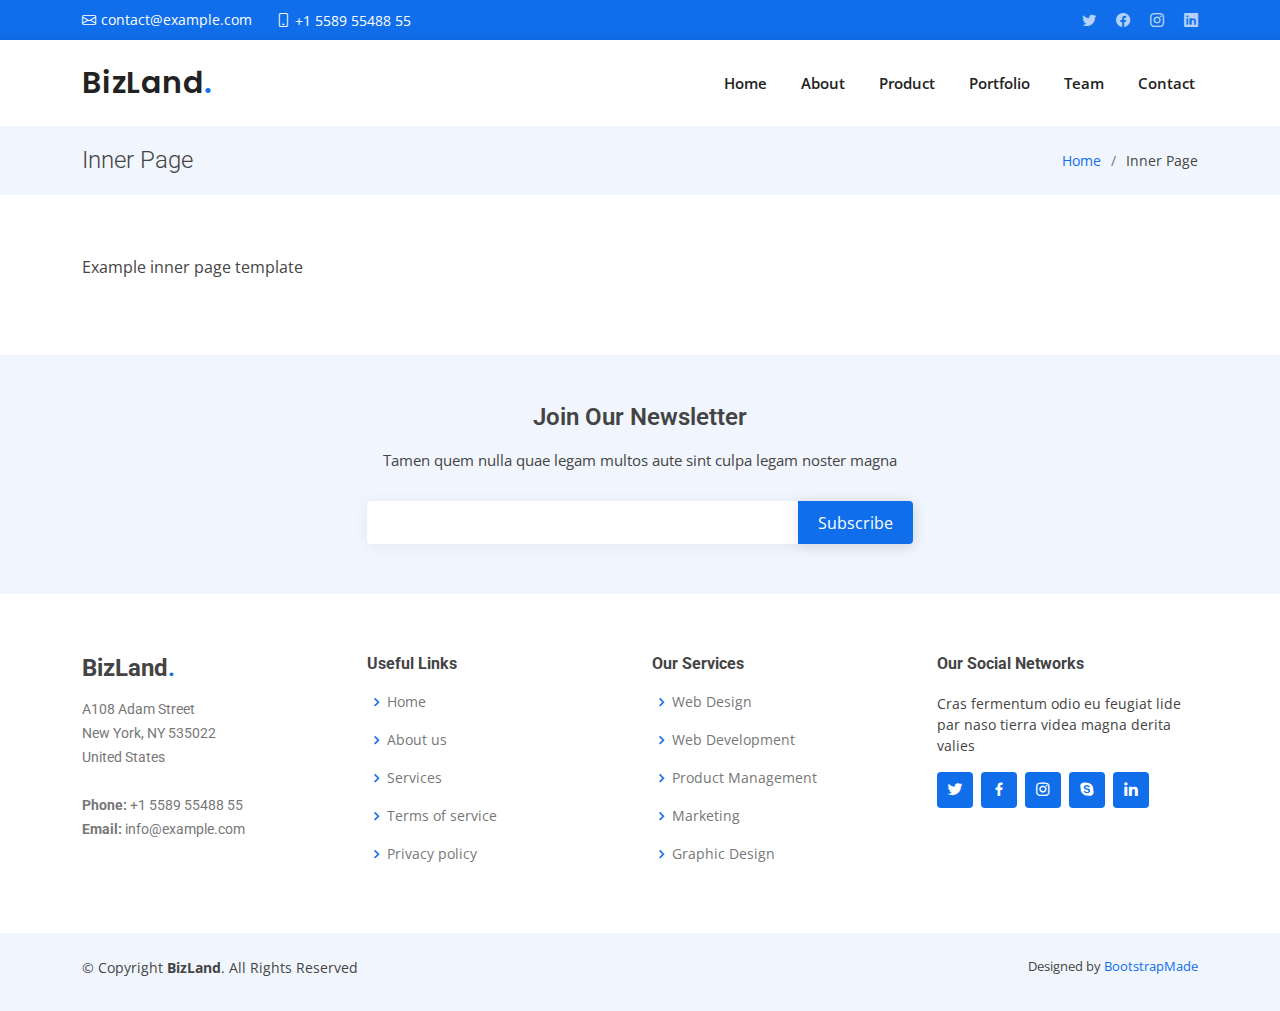
<file: inner-page.html>
<!DOCTYPE html>
<html lang="en">

<head>
  <meta charset="utf-8">
  <meta content="width=device-width, initial-scale=1.0" name="viewport">

  <title>Inner Page - BizLand Bootstrap Template</title>
  <meta content="" name="description">
  <meta content="" name="keywords">

  <!-- Favicons -->
  <link href="assets/img/favicon.png" rel="icon">
  <link href="assets/img/apple-touch-icon.png" rel="apple-touch-icon">

  <!-- Google Fonts -->
  <link href="https://fonts.googleapis.com/css?family=Open+Sans:300,300i,400,400i,600,600i,700,700i|Roboto:300,300i,400,400i,500,500i,600,600i,700,700i|Poppins:300,300i,400,400i,500,500i,600,600i,700,700i" rel="stylesheet">

  <!-- Vendor CSS Files -->
  <link href="assets/vendor/aos/aos.css" rel="stylesheet">
  <link href="assets/vendor/bootstrap/css/bootstrap.min.css" rel="stylesheet">
  <link href="assets/vendor/bootstrap-icons/bootstrap-icons.css" rel="stylesheet">
  <link href="assets/vendor/boxicons/css/boxicons.min.css" rel="stylesheet">
  <link href="assets/vendor/glightbox/css/glightbox.min.css" rel="stylesheet">
  <link href="assets/vendor/swiper/swiper-bundle.min.css" rel="stylesheet">

  <!-- Template Main CSS File -->
  <link href="assets/css/style.css" rel="stylesheet">

  
</head>

<body>

  <!-- ======= Top Bar ======= -->
  <section id="topbar" class="d-flex align-items-center">
    <div class="container d-flex justify-content-center justify-content-md-between">
      <div class="contact-info d-flex align-items-center">
        <i class="bi bi-envelope d-flex align-items-center"><a href="mailto:contact@example.com">contact@example.com</a></i>
        <i class="bi bi-phone d-flex align-items-center ms-4"><span>+1 5589 55488 55</span></i>
      </div>
      <div class="social-links d-none d-md-flex align-items-center">
        <a href="#" class="twitter"><i class="bi bi-twitter"></i></a>
        <a href="#" class="facebook"><i class="bi bi-facebook"></i></a>
        <a href="#" class="instagram"><i class="bi bi-instagram"></i></a>
        <a href="#" class="linkedin"><i class="bi bi-linkedin"></i></i></a>
      </div>
    </div>
  </section>

  <!-- ======= Header ======= -->
  <header id="header" class="d-flex align-items-center">
    <div class="container d-flex align-items-center justify-content-between">

      <h1 class="logo"><a href="index.html">BizLand<span>.</span></a></h1>
      <!-- Uncomment below if you prefer to use an image logo -->
      <!-- <a href="index.html" class="logo"><img src="assets/img/logo.png" alt=""></a>-->

      <nav id="navbar" class="navbar">
        <ul>
          <li><a class="nav-link scrollto " href="#hero">Home</a></li>
          <li><a class="nav-link scrollto" href="#about">About</a></li>
          <li><a class="nav-link scrollto" href="#services">Product</a></li>
          <li><a class="nav-link scrollto " href="#portfolio">Portfolio</a></li>
          <li><a class="nav-link scrollto" href="#team">Team</a></li>
          <li><a class="nav-link scrollto" href="#contact">Contact</a></li>
        </ul>
        <i class="bi bi-list mobile-nav-toggle"></i>
      </nav><!-- .navbar -->

    </div>
  </header><!-- End Header -->

  <main id="main" data-aos="fade-up">

    <!-- ======= Breadcrumbs ======= -->
    <section class="breadcrumbs">
      <div class="container">

        <div class="d-flex justify-content-between align-items-center">
          <h2>Inner Page</h2>
          <ol>
            <li><a href="index.html">Home</a></li>
            <li>Inner Page</li>
          </ol>
        </div>

      </div>
    </section><!-- End Breadcrumbs -->

    <section class="inner-page">
      <div class="container">
        <p>
          Example inner page template
        </p>
      </div>
    </section>

  </main><!-- End #main -->

  <!-- ======= Footer ======= -->
  <footer id="footer">

    <div class="footer-newsletter">
      <div class="container">
        <div class="row justify-content-center">
          <div class="col-lg-6">
            <h4>Join Our Newsletter</h4>
            <p>Tamen quem nulla quae legam multos aute sint culpa legam noster magna</p>
            <form action="" method="post">
              <input type="email" name="email"><input type="submit" value="Subscribe">
            </form>
          </div>
        </div>
      </div>
    </div>

    <div class="footer-top">
      <div class="container">
        <div class="row">

          <div class="col-lg-3 col-md-6 footer-contact">
            <h3>BizLand<span>.</span></h3>
            <p>
              A108 Adam Street <br>
              New York, NY 535022<br>
              United States <br><br>
              <strong>Phone:</strong> +1 5589 55488 55<br>
              <strong>Email:</strong> info@example.com<br>
            </p>
          </div>

          <div class="col-lg-3 col-md-6 footer-links">
            <h4>Useful Links</h4>
            <ul>
              <li><i class="bx bx-chevron-right"></i> <a href="#">Home</a></li>
              <li><i class="bx bx-chevron-right"></i> <a href="#">About us</a></li>
              <li><i class="bx bx-chevron-right"></i> <a href="#">Services</a></li>
              <li><i class="bx bx-chevron-right"></i> <a href="#">Terms of service</a></li>
              <li><i class="bx bx-chevron-right"></i> <a href="#">Privacy policy</a></li>
            </ul>
          </div>

          <div class="col-lg-3 col-md-6 footer-links">
            <h4>Our Services</h4>
            <ul>
              <li><i class="bx bx-chevron-right"></i> <a href="#">Web Design</a></li>
              <li><i class="bx bx-chevron-right"></i> <a href="#">Web Development</a></li>
              <li><i class="bx bx-chevron-right"></i> <a href="#">Product Management</a></li>
              <li><i class="bx bx-chevron-right"></i> <a href="#">Marketing</a></li>
              <li><i class="bx bx-chevron-right"></i> <a href="#">Graphic Design</a></li>
            </ul>
          </div>

          <div class="col-lg-3 col-md-6 footer-links">
            <h4>Our Social Networks</h4>
            <p>Cras fermentum odio eu feugiat lide par naso tierra videa magna derita valies</p>
            <div class="social-links mt-3">
              <a href="#" class="twitter"><i class="bx bxl-twitter"></i></a>
              <a href="#" class="facebook"><i class="bx bxl-facebook"></i></a>
              <a href="#" class="instagram"><i class="bx bxl-instagram"></i></a>
              <a href="#" class="google-plus"><i class="bx bxl-skype"></i></a>
              <a href="#" class="linkedin"><i class="bx bxl-linkedin"></i></a>
            </div>
          </div>

        </div>
      </div>
    </div>

    <div class="container py-4">
      <div class="copyright">
        &copy; Copyright <strong><span>BizLand</span></strong>. All Rights Reserved
      </div>
      <div class="credits">
        <!-- All the links in the footer should remain intact. -->
        <!-- You can delete the links only if you purchased the pro version. -->
        <!-- Licensing information: https://bootstrapmade.com/license/ -->
        <!-- Purchase the pro version with working PHP/AJAX contact form: https://bootstrapmade.com/bizland-bootstrap-business-template/ -->
        Designed by <a href="https://bootstrapmade.com/">BootstrapMade</a>
      </div>
    </div>
  </footer><!-- End Footer -->

  <div id="preloader"></div>
  <a href="#" class="back-to-top d-flex align-items-center justify-content-center"><i class="bi bi-arrow-up-short"></i></a>

  <!-- Vendor JS Files -->
  <script src="assets/vendor/purecounter/purecounter_vanilla.js"></script>
  <script src="assets/vendor/aos/aos.js"></script>
  <script src="assets/vendor/bootstrap/js/bootstrap.bundle.min.js"></script>
  <script src="assets/vendor/glightbox/js/glightbox.min.js"></script>
  <script src="assets/vendor/isotope-layout/isotope.pkgd.min.js"></script>
  <script src="assets/vendor/swiper/swiper-bundle.min.js"></script>
  <script src="assets/vendor/waypoints/noframework.waypoints.js"></script>
  <script src="assets/vendor/php-email-form/validate.js"></script>

  <!-- Template Main JS File -->
  <script src="assets/js/main.js"></script>

</body>

</html>
</file>
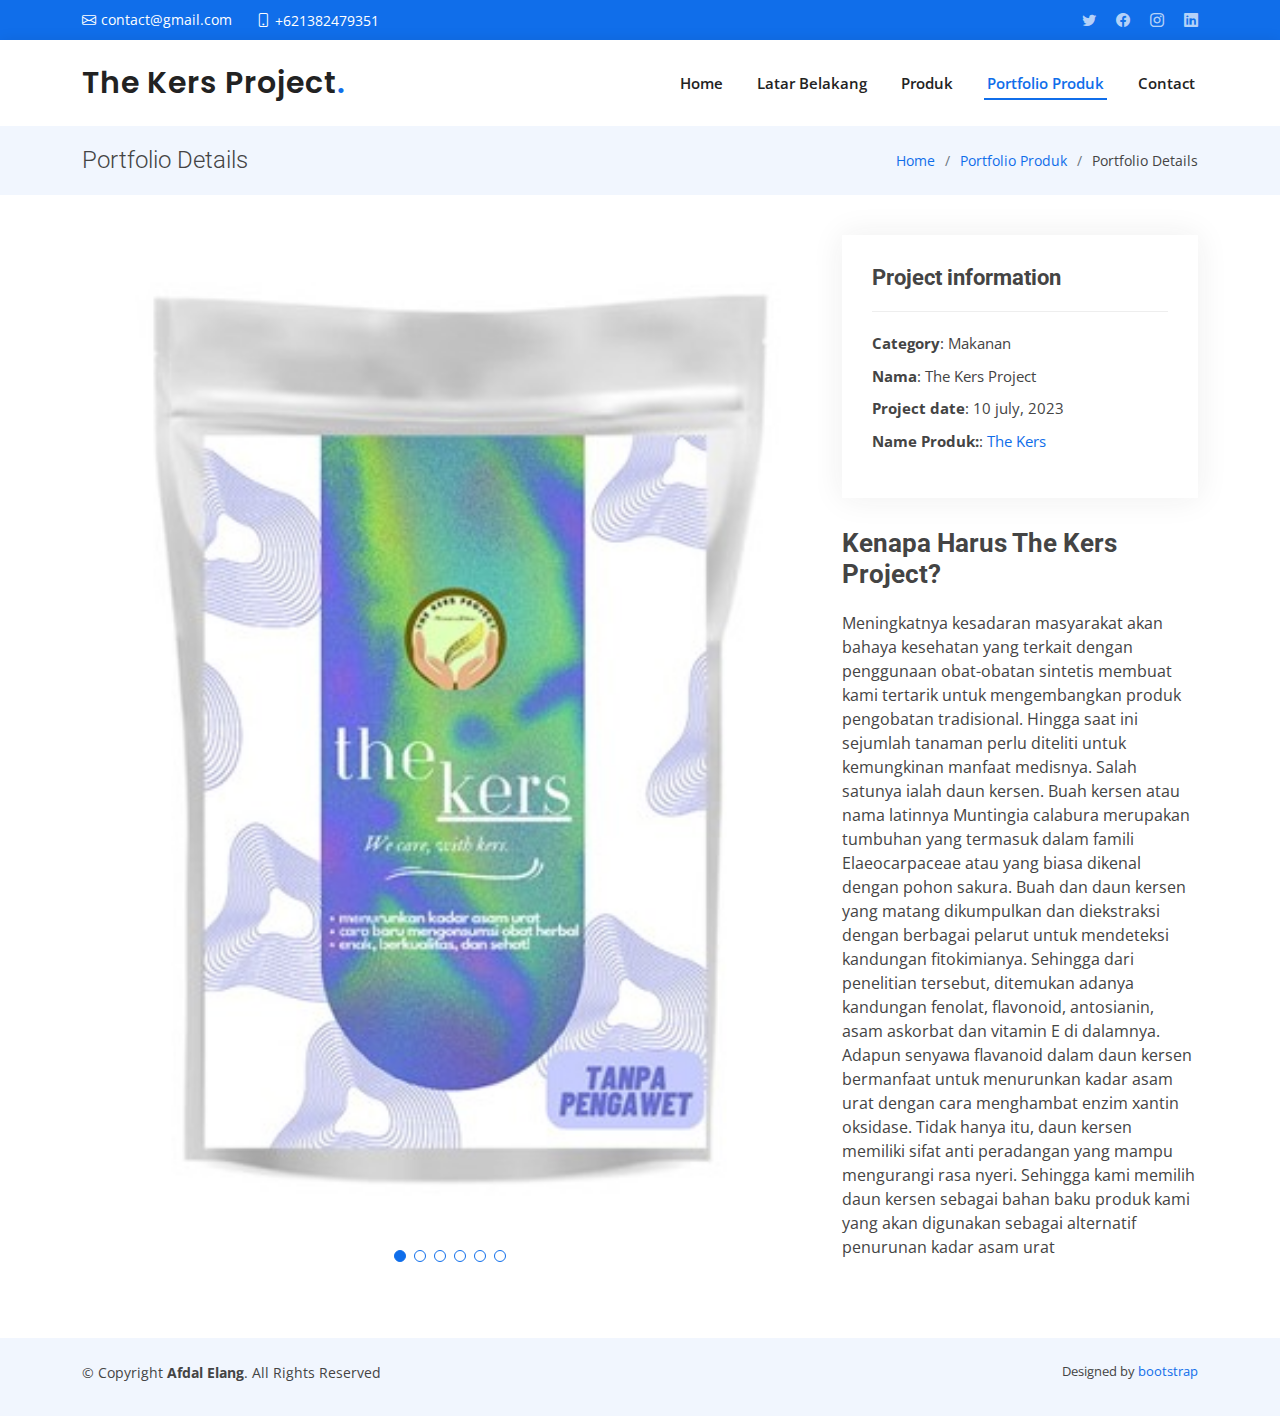
<file: portfolio-details.html>
<!DOCTYPE html>
<html lang="en">

<head>
  <meta charset="utf-8">
  <meta content="width=device-width, initial-scale=1.0" name="viewport">

  <title>Portfolio Details - The Kers Project</title>
  <meta content="" name="description">
  <meta content="" name="keywords">

  <!-- Favicons -->
  <link href="assets/img/favicon.png" rel="icon">
  <link href="assets/img/apple-touch-icon.png" rel="apple-touch-icon">

  <!-- Google Fonts -->
  <link href="https://fonts.googleapis.com/css?family=Open+Sans:300,300i,400,400i,600,600i,700,700i|Roboto:300,300i,400,400i,500,500i,600,600i,700,700i|Poppins:300,300i,400,400i,500,500i,600,600i,700,700i" rel="stylesheet">

  <!-- Vendor CSS Files -->
  <link href="assets/vendor/aos/aos.css" rel="stylesheet">
  <link href="assets/vendor/bootstrap/css/bootstrap.min.css" rel="stylesheet">
  <link href="assets/vendor/bootstrap-icons/bootstrap-icons.css" rel="stylesheet">
  <link href="assets/vendor/boxicons/css/boxicons.min.css" rel="stylesheet">
  <link href="assets/vendor/glightbox/css/glightbox.min.css" rel="stylesheet">
  <link href="assets/vendor/swiper/swiper-bundle.min.css" rel="stylesheet">

  <!-- Template Main CSS File -->
  <link href="assets/css/style.css" rel="stylesheet">

  <!-- =======================================================
  * Template Name: BizLand
  * Updated: May 30 2023 with Bootstrap v5.3.0
  * Template URL: https://bootstrapmade.com/bizland-bootstrap-business-template/
  * Author: BootstrapMade.com
  * License: https://bootstrapmade.com/license/
  ======================================================== -->
</head>

<body>

  <!-- ======= Top Bar ======= -->
  <section id="topbar" class="d-flex align-items-center">
    <div class="container d-flex justify-content-center justify-content-md-between">
      <div class="contact-info d-flex align-items-center">
        <i class="bi bi-envelope d-flex align-items-center"><a href="mailto:contact@example.com">contact@gmail.com</a></i>
        <i class="bi bi-phone d-flex align-items-center ms-4"><span>+621382479351</span></i>
      </div>
      <div class="social-links d-none d-md-flex align-items-center">
        <a href="#" class="twitter"><i class="bi bi-twitter"></i></a>
        <a href="#" class="facebook"><i class="bi bi-facebook"></i></a>
        <a href="#" class="instagram"><i class="bi bi-instagram"></i></a>
        <a href="#" class="linkedin"><i class="bi bi-linkedin"></i></i></a>
      </div>
    </div>
  </section>

  <!-- ======= Header ======= -->
  <header id="header" class="d-flex align-items-center">
    <div class="container d-flex align-items-center justify-content-between">

      <h1 class="logo"><a href="index.html">The Kers Project<span>.</span></a></h1>
      <!-- Uncomment below if you prefer to use an image logo -->
      <!-- <a href="index.html" class="logo"><img src="assets/img/logo.png" alt=""></a>-->

      <nav id="navbar" class="navbar">
        <ul>
          <li><a class="nav-link scrollto " href="#hero">Home</a></li>
          <li><a class="nav-link scrollto" href="#about">Latar Belakang</a></li>
          <li><a class="nav-link scrollto" href="#services">Produk</a></li>
          <li><a class="nav-link scrollto active" href="#portfolio">Portfolio Produk</a></li>
          <li><a class="nav-link scrollto" href="#contact">Contact</a></li>
        </ul>
        <i class="bi bi-list mobile-nav-toggle"></i>
      </nav><!-- .navbar -->

    </div>
  </header><!-- End Header -->

  <main id="main" data-aos="fade-up">

    <!-- ======= Breadcrumbs Section ======= -->
    <section class="breadcrumbs">
      <div class="container">

        <div class="d-flex justify-content-between align-items-center">
          <h2>Portfolio Details</h2>
          <ol>
            <li><a href="index.html">Home</a></li>
            <li><a href="portfolio.html">Portfolio Produk</a></li>
            <li>Portfolio Details</li>
          </ol>
        </div>

      </div>
    </section><!-- Breadcrumbs Section -->

    <!-- ======= Portfolio Details Section ======= -->
    <section id="portfolio-details" class="portfolio-details">
      <div class="container">

        <div class="row gy-4">

          <div class="col-lg-8">
            <div class="portfolio-details-slider swiper">
              <div class="swiper-wrapper align-items-center">

                <div class="swiper-slide">
                  <img src="assets/img/portfolio/produk8.jpg" alt="">
                </div>

                <div class="swiper-slide">
                  <img src="assets/img/portfolio/produk7.jpg" alt="">
                </div>

                <div class="swiper-slide">
                  <img src="assets/img/portfolio/produk6.jpg" alt="">
                </div>

                <div class="swiper-slide">
                  <img src="assets/img/portfolio/produk5.jpg" alt="">
                </div>

                <div class="swiper-slide">
                  <img src="assets/img/portfolio/produk4.jpg" alt="">
                </div>

                <div class="swiper-slide">
                  <img src="assets/img/portfolio/produk3.jpg" alt="">
                </div>

              </div>
              <div class="swiper-pagination"></div>
            </div>
          </div>

          <div class="col-lg-4">
            <div class="portfolio-info">
              <h3>Project information</h3>
              <ul>
                <li><strong>Category</strong>: Makanan</li>
                <li><strong>Nama</strong>: The Kers Project</li>
                <li><strong>Project date</strong>: 10 july, 2023</li>
                <li><strong>Name Produk:</strong>: <a href="#">The Kers</a></li>
              </ul>
            </div>
            <div class="portfolio-description">
              <h2>Kenapa Harus The Kers Project?</h2>
              <p>
                Meningkatnya kesadaran masyarakat akan bahaya kesehatan yang terkait dengan penggunaan obat-obatan sintetis membuat kami tertarik untuk mengembangkan produk pengobatan tradisional. Hingga saat ini sejumlah tanaman perlu diteliti untuk kemungkinan manfaat medisnya. Salah satunya ialah daun kersen. Buah kersen atau nama latinnya Muntingia calabura merupakan tumbuhan yang termasuk dalam famili Elaeocarpaceae atau yang biasa dikenal dengan pohon sakura. Buah dan daun kersen yang matang dikumpulkan dan diekstraksi dengan berbagai pelarut untuk mendeteksi kandungan fitokimianya. Sehingga dari penelitian tersebut, ditemukan adanya kandungan fenolat, flavonoid, antosianin, asam askorbat dan vitamin E di dalamnya. Adapun senyawa flavanoid dalam daun kersen bermanfaat untuk menurunkan kadar asam urat dengan cara menghambat enzim xantin oksidase. Tidak hanya itu, daun kersen memiliki sifat anti peradangan yang mampu mengurangi rasa nyeri. Sehingga kami memilih daun kersen sebagai bahan baku produk kami yang akan digunakan sebagai alternatif penurunan kadar asam urat
              </p>
            </div>
          </div>

        </div>

      </div>
    </section><!-- End Portfolio Details Section -->

  </main><!-- End #main -->

  <!-- ======= Footer ======= -->
  <footer id="footer">
    <div class="container py-4">
      <div class="copyright">
        &copy; Copyright <strong><span>Afdal Elang</span></strong>. All Rights Reserved
      </div>
      <div class="credits">
        <!-- All the links in the footer should remain intact. -->
        <!-- You can delete the links only if you purchased the pro version. -->
        <!-- Licensing information: https://bootstrapmade.com/license/ -->
        <!-- Purchase the pro version with working PHP/AJAX contact form: https://bootstrapmade.com/bizland-bootstrap-business-template/ -->
        Designed by <a href="https://bootstrapmade.com/">bootstrap</a>
      </div>
    </div>
  </footer><!-- End Footer -->

  <div id="preloader"></div>
  <a href="#" class="back-to-top d-flex align-items-center justify-content-center"><i class="bi bi-arrow-up-short"></i></a>

  <!-- Vendor JS Files -->
  <script src="assets/vendor/purecounter/purecounter_vanilla.js"></script>
  <script src="assets/vendor/aos/aos.js"></script>
  <script src="assets/vendor/bootstrap/js/bootstrap.bundle.min.js"></script>
  <script src="assets/vendor/glightbox/js/glightbox.min.js"></script>
  <script src="assets/vendor/isotope-layout/isotope.pkgd.min.js"></script>
  <script src="assets/vendor/swiper/swiper-bundle.min.js"></script>
  <script src="assets/vendor/waypoints/noframework.waypoints.js"></script>
  <script src="assets/vendor/php-email-form/validate.js"></script>

  <!-- Template Main JS File -->
  <script src="assets/js/main.js"></script>

</body>

</html>
</file>
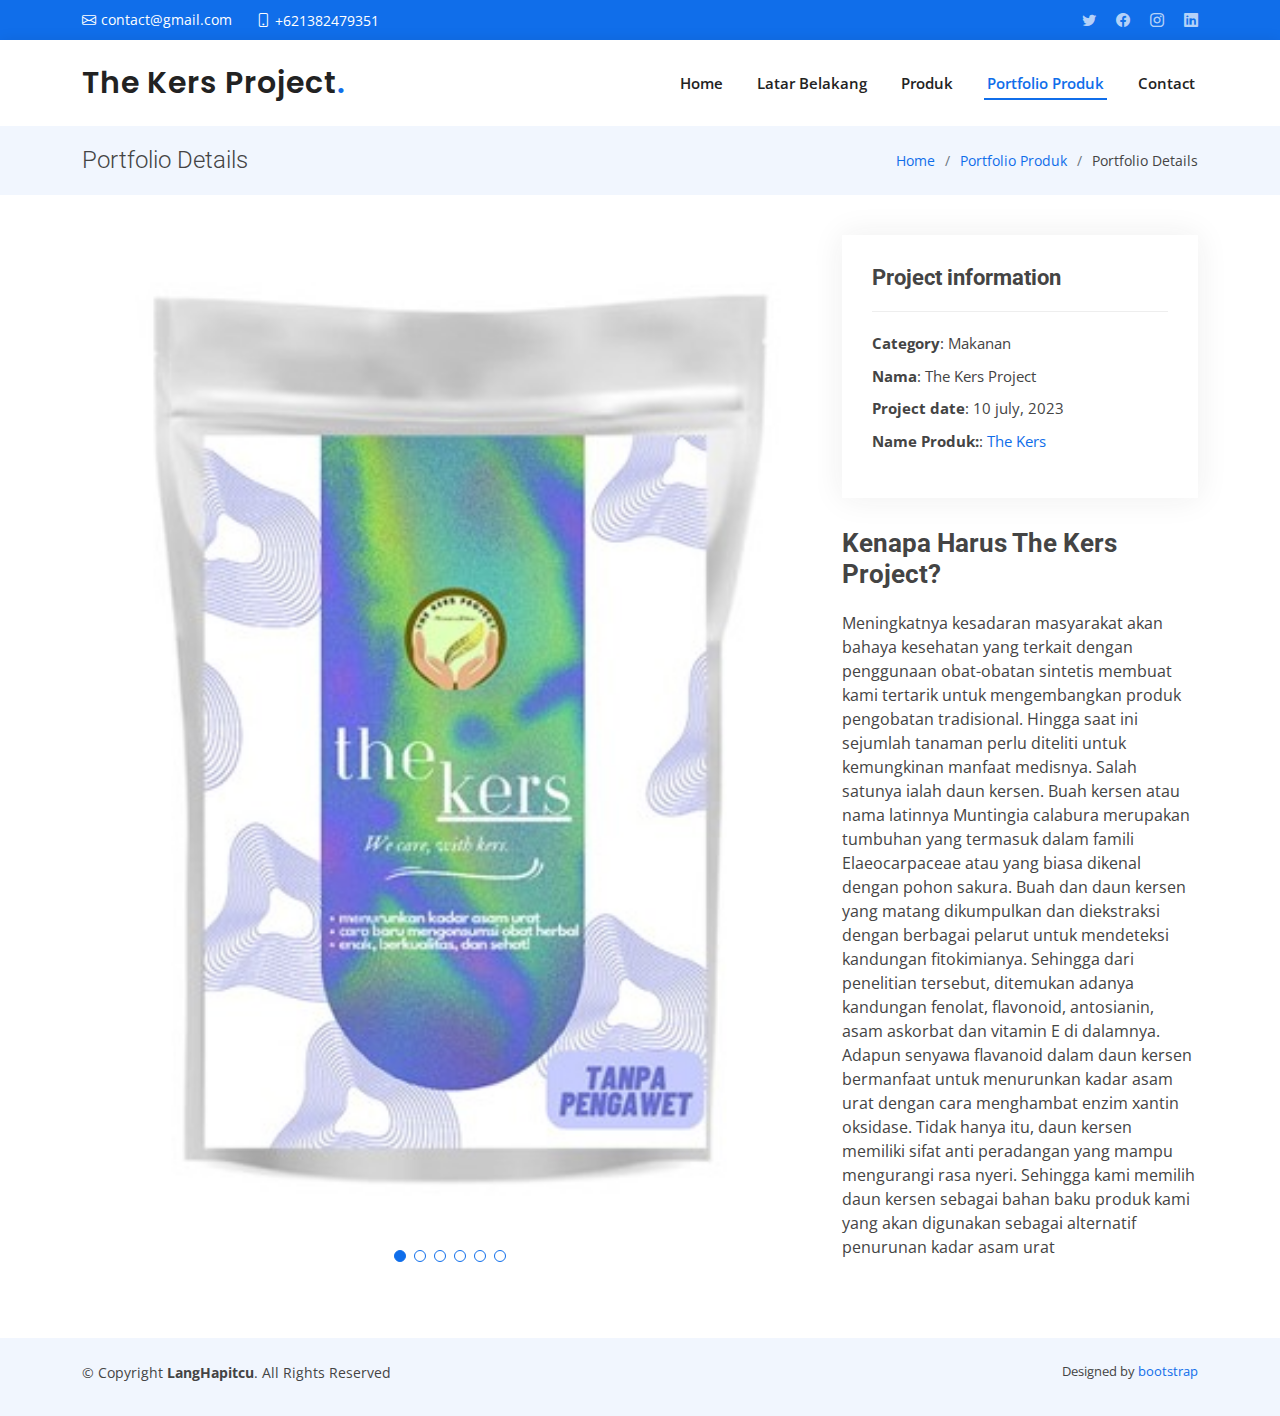
<file: Kres Project/portfolio-details.html>
<!DOCTYPE html>
<html lang="en">

<head>
  <meta charset="utf-8">
  <meta content="width=device-width, initial-scale=1.0" name="viewport">

  <title>Portfolio Details - The Kers Project</title>
  <meta content="" name="description">
  <meta content="" name="keywords">

  <!-- Favicons -->
  <link href="assets/img/favicon.png" rel="icon">
  <link href="assets/img/apple-touch-icon.png" rel="apple-touch-icon">

  <!-- Google Fonts -->
  <link href="https://fonts.googleapis.com/css?family=Open+Sans:300,300i,400,400i,600,600i,700,700i|Roboto:300,300i,400,400i,500,500i,600,600i,700,700i|Poppins:300,300i,400,400i,500,500i,600,600i,700,700i" rel="stylesheet">

  <!-- Vendor CSS Files -->
  <link href="assets/vendor/aos/aos.css" rel="stylesheet">
  <link href="assets/vendor/bootstrap/css/bootstrap.min.css" rel="stylesheet">
  <link href="assets/vendor/bootstrap-icons/bootstrap-icons.css" rel="stylesheet">
  <link href="assets/vendor/boxicons/css/boxicons.min.css" rel="stylesheet">
  <link href="assets/vendor/glightbox/css/glightbox.min.css" rel="stylesheet">
  <link href="assets/vendor/swiper/swiper-bundle.min.css" rel="stylesheet">

  <!-- Template Main CSS File -->
  <link href="assets/css/style.css" rel="stylesheet">

  <!-- =======================================================
  * Template Name: BizLand
  * Updated: May 30 2023 with Bootstrap v5.3.0
  * Template URL: https://bootstrapmade.com/bizland-bootstrap-business-template/
  * Author: BootstrapMade.com
  * License: https://bootstrapmade.com/license/
  ======================================================== -->
</head>

<body>

  <!-- ======= Top Bar ======= -->
  <section id="topbar" class="d-flex align-items-center">
    <div class="container d-flex justify-content-center justify-content-md-between">
      <div class="contact-info d-flex align-items-center">
        <i class="bi bi-envelope d-flex align-items-center"><a href="mailto:contact@example.com">contact@gmail.com</a></i>
        <i class="bi bi-phone d-flex align-items-center ms-4"><span>+621382479351</span></i>
      </div>
      <div class="social-links d-none d-md-flex align-items-center">
        <a href="#" class="twitter"><i class="bi bi-twitter"></i></a>
        <a href="#" class="facebook"><i class="bi bi-facebook"></i></a>
        <a href="#" class="instagram"><i class="bi bi-instagram"></i></a>
        <a href="#" class="linkedin"><i class="bi bi-linkedin"></i></i></a>
      </div>
    </div>
  </section>

  <!-- ======= Header ======= -->
  <header id="header" class="d-flex align-items-center">
    <div class="container d-flex align-items-center justify-content-between">

      <h1 class="logo"><a href="index.html">The Kers Project<span>.</span></a></h1>
      <!-- Uncomment below if you prefer to use an image logo -->
      <!-- <a href="index.html" class="logo"><img src="assets/img/logo.png" alt=""></a>-->

      <nav id="navbar" class="navbar">
        <ul>
          <li><a class="nav-link scrollto " href="#hero">Home</a></li>
          <li><a class="nav-link scrollto" href="#about">Latar Belakang</a></li>
          <li><a class="nav-link scrollto" href="#services">Produk</a></li>
          <li><a class="nav-link scrollto active" href="#portfolio">Portfolio Produk</a></li>
          <li><a class="nav-link scrollto" href="#contact">Contact</a></li>
        </ul>
        <i class="bi bi-list mobile-nav-toggle"></i>
      </nav><!-- .navbar -->

    </div>
  </header><!-- End Header -->

  <main id="main" data-aos="fade-up">

    <!-- ======= Breadcrumbs Section ======= -->
    <section class="breadcrumbs">
      <div class="container">

        <div class="d-flex justify-content-between align-items-center">
          <h2>Portfolio Details</h2>
          <ol>
            <li><a href="index.html">Home</a></li>
            <li><a href="portfolio.html">Portfolio Produk</a></li>
            <li>Portfolio Details</li>
          </ol>
        </div>

      </div>
    </section><!-- Breadcrumbs Section -->

    <!-- ======= Portfolio Details Section ======= -->
    <section id="portfolio-details" class="portfolio-details">
      <div class="container">

        <div class="row gy-4">

          <div class="col-lg-8">
            <div class="portfolio-details-slider swiper">
              <div class="swiper-wrapper align-items-center">

                <div class="swiper-slide">
                  <img src="assets/img/portfolio/produk8.jpg" alt="">
                </div>

                <div class="swiper-slide">
                  <img src="assets/img/portfolio/produk7.jpg" alt="">
                </div>

                <div class="swiper-slide">
                  <img src="assets/img/portfolio/produk6.jpg" alt="">
                </div>

                <div class="swiper-slide">
                  <img src="assets/img/portfolio/produk5.jpg" alt="">
                </div>

                <div class="swiper-slide">
                  <img src="assets/img/portfolio/produk4.jpg" alt="">
                </div>

                <div class="swiper-slide">
                  <img src="assets/img/portfolio/produk3.jpg" alt="">
                </div>

              </div>
              <div class="swiper-pagination"></div>
            </div>
          </div>

          <div class="col-lg-4">
            <div class="portfolio-info">
              <h3>Project information</h3>
              <ul>
                <li><strong>Category</strong>: Makanan</li>
                <li><strong>Nama</strong>: The Kers Project</li>
                <li><strong>Project date</strong>: 10 july, 2023</li>
                <li><strong>Name Produk:</strong>: <a href="#">The Kers</a></li>
              </ul>
            </div>
            <div class="portfolio-description">
              <h2>Kenapa Harus The Kers Project?</h2>
              <p>
                Meningkatnya kesadaran masyarakat akan bahaya kesehatan yang terkait dengan penggunaan obat-obatan sintetis membuat kami tertarik untuk mengembangkan produk pengobatan tradisional. Hingga saat ini sejumlah tanaman perlu diteliti untuk kemungkinan manfaat medisnya. Salah satunya ialah daun kersen. Buah kersen atau nama latinnya Muntingia calabura merupakan tumbuhan yang termasuk dalam famili Elaeocarpaceae atau yang biasa dikenal dengan pohon sakura. Buah dan daun kersen yang matang dikumpulkan dan diekstraksi dengan berbagai pelarut untuk mendeteksi kandungan fitokimianya. Sehingga dari penelitian tersebut, ditemukan adanya kandungan fenolat, flavonoid, antosianin, asam askorbat dan vitamin E di dalamnya. Adapun senyawa flavanoid dalam daun kersen bermanfaat untuk menurunkan kadar asam urat dengan cara menghambat enzim xantin oksidase. Tidak hanya itu, daun kersen memiliki sifat anti peradangan yang mampu mengurangi rasa nyeri. Sehingga kami memilih daun kersen sebagai bahan baku produk kami yang akan digunakan sebagai alternatif penurunan kadar asam urat
              </p>
            </div>
          </div>

        </div>

      </div>
    </section><!-- End Portfolio Details Section -->

  </main><!-- End #main -->

  <!-- ======= Footer ======= -->
  <footer id="footer">
    <div class="container py-4">
      <div class="copyright">
        &copy; Copyright <strong><span>LangHapitcu</span></strong>. All Rights Reserved
      </div>
      <div class="credits">
        <!-- All the links in the footer should remain intact. -->
        <!-- You can delete the links only if you purchased the pro version. -->
        <!-- Licensing information: https://bootstrapmade.com/license/ -->
        <!-- Purchase the pro version with working PHP/AJAX contact form: https://bootstrapmade.com/bizland-bootstrap-business-template/ -->
        Designed by <a href="https://bootstrapmade.com/">bootstrap</a>
      </div>
    </div>
  </footer><!-- End Footer -->

  <div id="preloader"></div>
  <a href="#" class="back-to-top d-flex align-items-center justify-content-center"><i class="bi bi-arrow-up-short"></i></a>

  <!-- Vendor JS Files -->
  <script src="assets/vendor/purecounter/purecounter_vanilla.js"></script>
  <script src="assets/vendor/aos/aos.js"></script>
  <script src="assets/vendor/bootstrap/js/bootstrap.bundle.min.js"></script>
  <script src="assets/vendor/glightbox/js/glightbox.min.js"></script>
  <script src="assets/vendor/isotope-layout/isotope.pkgd.min.js"></script>
  <script src="assets/vendor/swiper/swiper-bundle.min.js"></script>
  <script src="assets/vendor/waypoints/noframework.waypoints.js"></script>
  <script src="assets/vendor/php-email-form/validate.js"></script>

  <!-- Template Main JS File -->
  <script src="assets/js/main.js"></script>

</body>

</html>
</file>
<file: assets/css/style.css>
/**
* Template Name: BizLand
* Updated: May 30 2023 with Bootstrap v5.3.0
* Template URL: https://bootstrapmade.com/bizland-bootstrap-business-template/
* Author: BootstrapMade.com
* License: https://bootstrapmade.com/license/
*/

/*--------------------------------------------------------------
# General
--------------------------------------------------------------*/
body {
  font-family: "Open Sans", sans-serif;
  color: #444444;
}

a {
  color: #106eea;
  text-decoration: none;
}

a:hover {
  color: #3b8af2;
  text-decoration: none;
}

h1,
h2,
h3,
h4,
h5,
h6 {
  font-family: "Roboto", sans-serif;
}

/*--------------------------------------------------------------
# Preloader
--------------------------------------------------------------*/
#preloader {
  position: fixed;
  top: 0;
  left: 0;
  right: 0;
  bottom: 0;
  z-index: 9999;
  overflow: hidden;
  background: #fff;
}

#preloader:before {
  content: "";
  position: fixed;
  top: calc(50% - 30px);
  left: calc(50% - 30px);
  border: 6px solid #106eea;
  border-top-color: #e2eefd;
  border-radius: 50%;
  width: 60px;
  height: 60px;
  animation: animate-preloader 1s linear infinite;
}

@keyframes animate-preloader {
  0% {
    transform: rotate(0deg);
  }

  100% {
    transform: rotate(360deg);
  }
}

/*--------------------------------------------------------------
# Back to top button
--------------------------------------------------------------*/
.back-to-top {
  position: fixed;
  visibility: hidden;
  opacity: 0;
  right: 15px;
  bottom: 15px;
  z-index: 996;
  background: #106eea;
  width: 40px;
  height: 40px;
  border-radius: 4px;
  transition: all 0.4s;
}

.back-to-top i {
  font-size: 28px;
  color: #fff;
  line-height: 0;
}

.back-to-top:hover {
  background: #3284f1;
  color: #fff;
}

.back-to-top.active {
  visibility: visible;
  opacity: 1;
}

/*--------------------------------------------------------------
# Disable aos animation delay on mobile devices
--------------------------------------------------------------*/
@media screen and (max-width: 768px) {
  [data-aos-delay] {
    transition-delay: 0 !important;
  }
}

/*--------------------------------------------------------------
# Top Bar
--------------------------------------------------------------*/
#topbar {
  background: #106eea;
  height: 40px;
  font-size: 14px;
  transition: all 0.5s;
  color: #fff;
  padding: 0;
}

#topbar .contact-info i {
  font-style: normal;
  color: #fff;
}

#topbar .contact-info i a,
#topbar .contact-info i span {
  padding-left: 5px;
  color: #fff;
}

#topbar .contact-info i a {
  line-height: 0;
  transition: 0.3s;
  transition: 0.3s;
}

#topbar .contact-info i a:hover {
  color: #fff;
  text-decoration: underline;
}

#topbar .social-links a {
  color: rgba(255, 255, 255, 0.7);
  line-height: 0;
  transition: 0.3s;
  margin-left: 20px;
}

#topbar .social-links a:hover {
  color: white;
}

/*--------------------------------------------------------------
# Header
--------------------------------------------------------------*/
#header {
  background: #fff;
  transition: all 0.5s;
  z-index: 997;
  height: 86px;
  box-shadow: 0px 2px 15px rgba(0, 0, 0, 0.1);
}

#header.fixed-top {
  height: 70px;
}

#header .logo {
  font-size: 30px;
  margin: 0;
  padding: 0;
  line-height: 1;
  font-weight: 600;
  letter-spacing: 0.8px;
  font-family: "Poppins", sans-serif;
}

#header .logo a {
  color: #222222;
}

#header .logo a span {
  color: #106eea;
}

#header .logo img {
  max-height: 40px;
}

.scrolled-offset {
  margin-top: 70px;
}

/*--------------------------------------------------------------
# Navigation Menu
--------------------------------------------------------------*/
/**
* Desktop Navigation 
*/
.navbar {
  padding: 0;
}

.navbar ul {
  margin: 0;
  padding: 0;
  display: flex;
  list-style: none;
  align-items: center;
}

.navbar li {
  position: relative;
}

.navbar>ul>li {
  white-space: nowrap;
  padding: 10px 0 10px 28px;
}

.navbar a,
.navbar a:focus {
  display: flex;
  align-items: center;
  justify-content: space-between;
  padding: 0 3px;
  font-size: 15px;
  font-weight: 600;
  color: #222222;
  white-space: nowrap;
  transition: 0.3s;
  position: relative;
}

.navbar a i,
.navbar a:focus i {
  font-size: 12px;
  line-height: 0;
  margin-left: 5px;
}

.navbar>ul>li>a:before {
  content: "";
  position: absolute;
  width: 100%;
  height: 2px;
  bottom: -6px;
  left: 0;
  background-color: #106eea;
  visibility: hidden;
  width: 0px;
  transition: all 0.3s ease-in-out 0s;
}

.navbar a:hover:before,
.navbar li:hover>a:before,
.navbar .active:before {
  visibility: visible;
  width: 100%;
}

.navbar a:hover,
.navbar .active,
.navbar .active:focus,
.navbar li:hover>a {
  color: #106eea;
}


/**
* Mobile Navigation 
*/
.mobile-nav-toggle {
  color: #222222;
  font-size: 28px;
  cursor: pointer;
  display: none;
  line-height: 0;
  transition: 0.5s;
}

.mobile-nav-toggle.bi-x {
  color: #fff;
}

@media (max-width: 991px) {
  .mobile-nav-toggle {
    display: block;
  }

  .navbar ul {
    display: none;
  }
}

.navbar-mobile {
  position: fixed;
  overflow: hidden;
  top: 0;
  right: 0;
  left: 0;
  bottom: 0;
  background: rgba(9, 9, 9, 0.9);
  transition: 0.3s;
  z-index: 999;
}

.navbar-mobile .mobile-nav-toggle {
  position: absolute;
  top: 15px;
  right: 15px;
}

.navbar-mobile ul {
  display: block;
  position: absolute;
  top: 55px;
  right: 15px;
  bottom: 15px;
  left: 15px;
  padding: 10px 0;
  background-color: #fff;
  overflow-y: auto;
  transition: 0.3s;
}

.navbar-mobile a,
.navbar-mobile a:focus {
  padding: 10px 20px;
  font-size: 15px;
  color: #222222;
}

.navbar-mobile>ul>li {
  padding: 0;
}

.navbar-mobile a:hover:before,
.navbar-mobile li:hover>a:before,
.navbar-mobile .active:before {
  visibility: hidden;
}

.navbar-mobile a:hover,
.navbar-mobile .active,
.navbar-mobile li:hover>a {
  color: #106eea;
}

.navbar-mobile .getstarted,
.navbar-mobile .getstarted:focus {
  margin: 15px;
}

.navbar-mobile .dropdown ul {
  position: static;
  display: none;
  margin: 10px 20px;
  padding: 10px 0;
  z-index: 99;
  opacity: 1;
  visibility: visible;
  background: #fff;
  box-shadow: 0px 0px 30px rgba(127, 137, 161, 0.25);
}

.navbar-mobile .dropdown ul li {
  min-width: 200px;
}

.navbar-mobile .dropdown ul a {
  padding: 10px 20px;
}

.navbar-mobile .dropdown ul a i {
  font-size: 12px;
}

.navbar-mobile .dropdown ul a:hover,
.navbar-mobile .dropdown ul .active:hover,
.navbar-mobile .dropdown ul li:hover>a {
  color: #106eea;
}

.navbar-mobile .dropdown>.dropdown-active {
  display: block;
}

/*--------------------------------------------------------------
# Hero Section
--------------------------------------------------------------*/
#hero {
  width: 100%;
  height: 75vh;
  background: url("../img/hero-bg.jpg") top left;
  background-size: cover;
  position: relative;
}

#hero:before {
  content: "";
  background: rgba(255, 255, 255, 0.6);
  position: absolute;
  bottom: 0;
  top: 0;
  left: 0;
  right: 0;
}

#hero .container {
  position: relative;
}

#hero h1 {
  margin: 0;
  font-size: 48px;
  font-weight: 700;
  line-height: 56px;
  color: #222222;
  font-family: "Poppins", sans-serif;
}

#hero h1 span {
  color: #106eea;
}

#hero h2 {
  color: #555555;
  margin: 5px 0 30px 0;
  font-size: 24px;
  font-weight: 400;
}

#hero .btn-get-started {
  font-family: "Roboto", sans-serif;
  text-transform: uppercase;
  font-weight: 500;
  font-size: 14px;
  letter-spacing: 1px;
  display: inline-block;
  padding: 10px 28px;
  border-radius: 4px;
  transition: 0.5s;
  color: #fff;
  background: #106eea;
}

#hero .btn-get-started:hover {
  background: #247cf0;
}

#hero .btn-watch-video {
  font-size: 16px;
  transition: 0.5s;
  margin-left: 25px;
  color: #222222;
  font-weight: 600;
  display: flex;
  align-items: center;
}

#hero .btn-watch-video i {
  color: #106eea;
  font-size: 32px;
  transition: 0.3s;
  line-height: 0;
  margin-right: 8px;
}

#hero .btn-watch-video:hover {
  color: #106eea;
}

#hero .btn-watch-video:hover i {
  color: #3b8af2;
}

@media (min-width: 1024px) {
  #hero {
    background-attachment: fixed;
  }
}

@media (max-width: 768px) {
  #hero {
    height: 100vh;
  }

  #hero h1 {
    font-size: 28px;
    line-height: 36px;
  }

  #hero h2 {
    font-size: 18px;
    line-height: 24px;
    margin-bottom: 30px;
  }

  #hero .btn-get-started,
  #hero .btn-watch-video {
    font-size: 13px;
  }
}

@media (max-height: 500px) {
  #hero {
    height: 120vh;
  }
}

/*--------------------------------------------------------------
# Sections General
--------------------------------------------------------------*/
section {
  padding: 60px 0;
  overflow: hidden;
}

.section-bg {
  background-color: #f6f9fe;
}

.section-title {
  text-align: center;
  padding-bottom: 30px;
}

.section-title h2 {
  font-size: 13px;
  letter-spacing: 1px;
  font-weight: 700;
  padding: 8px 20px;
  margin: 0;
  background: #e7f1fd;
  color: #106eea;
  display: inline-block;
  text-transform: uppercase;
  border-radius: 50px;
}

.section-title h3 {
  margin: 15px 0 0 0;
  font-size: 32px;
  font-weight: 700;
}

.section-title h3 span {
  color: #106eea;
}

.section-title p {
  margin: 15px auto 0 auto;
  font-weight: 600;
}

@media (min-width: 1024px) {
  .section-title p {
    width: 50%;
  }
}

/*--------------------------------------------------------------
# Breadcrumbs
--------------------------------------------------------------*/
.breadcrumbs {
  padding: 20px 0;
  background-color: #f1f6fe;
  min-height: 40px;
}

.breadcrumbs h2 {
  font-size: 24px;
  font-weight: 300;
  margin: 0;
}

@media (max-width: 992px) {
  .breadcrumbs h2 {
    margin: 0 0 10px 0;
  }
}

.breadcrumbs ol {
  display: flex;
  flex-wrap: wrap;
  list-style: none;
  padding: 0;
  margin: 0;
  font-size: 14px;
}

.breadcrumbs ol li+li {
  padding-left: 10px;
}

.breadcrumbs ol li+li::before {
  display: inline-block;
  padding-right: 10px;
  color: #6c757d;
  content: "/";
}

@media (max-width: 768px) {
  .breadcrumbs .d-flex {
    display: block !important;
  }

  .breadcrumbs ol {
    display: block;
  }

  .breadcrumbs ol li {
    display: inline-block;
  }
}

/*--------------------------------------------------------------
# Featured Services
--------------------------------------------------------------*/
.featured-services .icon-box {
  padding: 30px;
  position: relative;
  overflow: hidden;
  background: #fff;
  box-shadow: 0 0 29px 0 rgba(68, 88, 144, 0.12);
  transition: all 0.3s ease-in-out;
  border-radius: 8px;
  z-index: 1;
}

.featured-services .icon-box::before {
  content: "";
  position: absolute;
  background: #cbe0fb;
  right: 0;
  left: 0;
  bottom: 0;
  top: 100%;
  transition: all 0.3s;
  z-index: -1;
}

.featured-services .icon-box:hover::before {
  background: #106eea;
  top: 0;
  border-radius: 0px;
}

.featured-services .icon {
  margin-bottom: 15px;
}

.featured-services .icon i {
  font-size: 48px;
  line-height: 1;
  color: #106eea;
  transition: all 0.3s ease-in-out;
}

.featured-services .title {
  font-weight: 700;
  margin-bottom: 15px;
  font-size: 18px;
}

.featured-services .title a {
  color: #111;
}

.featured-services .description {
  font-size: 15px;
  line-height: 28px;
  margin-bottom: 0;
}

.featured-services .icon-box:hover .title a,
.featured-services .icon-box:hover .description {
  color: #fff;
}

.featured-services .icon-box:hover .icon i {
  color: #fff;
}

/*--------------------------------------------------------------
# About
--------------------------------------------------------------*/
.about .content h3 {
  font-weight: 600;
  font-size: 26px;
}

.about .content ul {
  list-style: none;
  padding: 0;
}

.about .content ul li {
  display: flex;
  align-items: flex-start;
  margin-bottom: 35px;
}

.about .content ul li:first-child {
  margin-top: 35px;
}

.about .content ul i {
  background: #fff;
  box-shadow: 0px 6px 15px rgba(16, 110, 234, 0.12);
  font-size: 24px;
  padding: 20px;
  margin-right: 15px;
  color: #106eea;
  border-radius: 50px;
}

.about .content ul h5 {
  font-size: 18px;
  color: #555555;
}

.about .content ul p {
  font-size: 15px;
}

.about .content p:last-child {
  margin-bottom: 0;
}

/*--------------------------------------------------------------
# Skills
--------------------------------------------------------------*/
.skills .progress {
  height: 60px;
  display: block;
  background: none;
  border-radius: 0;
}

.skills .progress .skill {
  padding: 0;
  margin: 0 0 6px 0;
  text-transform: uppercase;
  display: block;
  font-weight: 600;
  font-family: "Poppins", sans-serif;
  color: #222222;
}

.skills .progress .skill .val {
  float: right;
  font-style: normal;
}

.skills .progress-bar-wrap {
  background: #e2eefd;
  height: 10px;
}

.skills .progress-bar {
  width: 1px;
  height: 10px;
  transition: 0.9s;
  background-color: #106eea;
}

/*--------------------------------------------------------------
# Counts
--------------------------------------------------------------*/
.counts {
  padding: 70px 0 60px;
}

.counts .count-box {
  padding: 30px 30px 25px 30px;
  width: 100%;
  position: relative;
  text-align: center;
  background: #f1f6fe;
}

.counts .count-box i {
  position: absolute;
  top: -28px;
  left: 50%;
  transform: translateX(-50%);
  font-size: 24px;
  background: #106eea;
  color: #fff;
  width: 56px;
  height: 56px;
  line-height: 0;
  border-radius: 50px;
  border: 5px solid #fff;
  display: inline-flex;
  align-items: center;
  justify-content: center;
}

.counts .count-box span {
  font-size: 36px;
  display: block;
  font-weight: 600;
  color: #062b5b;
}

.counts .count-box p {
  padding: 0;
  margin: 0;
  font-family: "Roboto", sans-serif;
  font-size: 14px;
}

/*--------------------------------------------------------------
# Clients
--------------------------------------------------------------*/
.clients {
  padding: 15px 0;
  text-align: center;
}

.clients img {
  max-width: 45%;
  transition: all 0.4s ease-in-out;
  display: inline-block;
  padding: 15px 0;
}

.clients img:hover {
  transform: scale(1.15);
}

@media (max-width: 768px) {
  .clients img {
    max-width: 40%;
  }
}

/*--------------------------------------------------------------
# Services
--------------------------------------------------------------*/
.services .icon-box {
  text-align: center;
  border: 1px solid #e2eefd;
  padding: 80px 20px;
  transition: all ease-in-out 0.3s;
  background: #fff;
}

.services .icon-box .icon {
  margin: 0 auto;
  width: 64px;
  height: 64px;
  background: #f1f6fe;
  border-radius: 4px;
  border: 1px solid #deebfd;
  display: flex;
  align-items: center;
  justify-content: center;
  margin-bottom: 20px;
  transition: ease-in-out 0.3s;
}

.services .icon-box .icon i {
  color: #3b8af2;
  font-size: 28px;
  transition: ease-in-out 0.3s;
}

.services .icon-box h4 {
  font-weight: 700;
  margin-bottom: 15px;
  font-size: 24px;
}

.services .icon-box h4 a {
  color: #222222;
  transition: ease-in-out 0.3s;
}

.services .icon-box p {
  line-height: 24px;
  font-size: 14px;
  margin-bottom: 0;
}

.services .icon-box:hover {
  border-color: #fff;
  box-shadow: 0px 0 25px 0 rgba(16, 110, 234, 0.1);
}

.services .icon-box:hover h4 a,
.services .icon-box:hover .icon i {
  color: #106eea;
}

.services .icon-box:hover .icon {
  border-color: #106eea;
}

/*--------------------------------------------------------------
# Testimonials
--------------------------------------------------------------*/
.testimonials {
  padding: 80px 0;
  background: url("../img/testimonials-bg.jpg") no-repeat;
  background-position: center center;
  background-size: cover;
  position: relative;
}

.testimonials::before {
  content: "";
  position: absolute;
  left: 0;
  right: 0;
  top: 0;
  bottom: 0;
  background: rgba(0, 0, 0, 0.7);
}

.testimonials .section-header {
  margin-bottom: 40px;
}

.testimonials .testimonials-carousel,
.testimonials .testimonials-slider {
  overflow: hidden;
}

.testimonials .testimonial-item {
  text-align: center;
  color: #fff;
}

.testimonials .testimonial-item .testimonial-img {
  width: 100px;
  border-radius: 50%;
  border: 6px solid rgba(255, 255, 255, 0.15);
  margin: 0 auto;
}

.testimonials .testimonial-item h3 {
  font-size: 20px;
  font-weight: bold;
  margin: 10px 0 5px 0;
  color: #fff;
}

.testimonials .testimonial-item h4 {
  font-size: 14px;
  color: #ddd;
  margin: 0 0 15px 0;
}

.testimonials .testimonial-item .quote-icon-left,
.testimonials .testimonial-item .quote-icon-right {
  color: rgba(255, 255, 255, 0.4);
  font-size: 26px;
}

.testimonials .testimonial-item .quote-icon-left {
  display: inline-block;
  left: -5px;
  position: relative;
}

.testimonials .testimonial-item .quote-icon-right {
  display: inline-block;
  right: -5px;
  position: relative;
  top: 10px;
}

.testimonials .testimonial-item p {
  font-style: italic;
  margin: 0 auto 15px auto;
  color: #eee;
}

.testimonials .swiper-pagination {
  margin-top: 20px;
  position: relative;
}

.testimonials .swiper-pagination .swiper-pagination-bullet {
  width: 12px;
  height: 12px;
  background-color: rgba(255, 255, 255, 0.5);
  opacity: 1;
}

.testimonials .swiper-pagination .swiper-pagination-bullet-active {
  background-color: #106eea;
}

@media (min-width: 992px) {
  .testimonials .testimonial-item p {
    width: 80%;
  }
}

/*--------------------------------------------------------------
# Portfolio
--------------------------------------------------------------*/
.portfolio #portfolio-flters {
  padding: 0;
  margin: 0 auto 15px auto;
  list-style: none;
  text-align: center;
  border-radius: 50px;
  padding: 2px 15px;
}

.portfolio #portfolio-flters li {
  cursor: pointer;
  display: inline-block;
  padding: 10px 15px 8px 15px;
  font-size: 16px;
  font-weight: 600;
  line-height: 1;
  text-transform: uppercase;
  color: #444444;
  margin-bottom: 5px;
  transition: all 0.3s ease-in-out;
}

.portfolio #portfolio-flters li:hover,
.portfolio #portfolio-flters li.filter-active {
  color: #106eea;
}

.portfolio #portfolio-flters li:last-child {
  margin-right: 0;
}

.portfolio .portfolio-item {
  margin-bottom: 30px;
}

.portfolio .portfolio-item .portfolio-info {
  opacity: 0;
  position: absolute;
  left: 30px;
  right: 30px;
  bottom: 0;
  z-index: 3;
  transition: all ease-in-out 0.3s;
  background: rgba(255, 255, 255, 0.9);
  padding: 15px;
}

.portfolio .portfolio-item .portfolio-info h4 {
  font-size: 18px;
  color: #fff;
  font-weight: 600;
  color: #222222;
}

.portfolio .portfolio-item .portfolio-info p {
  color: #555555;
  font-size: 14px;
  margin-bottom: 0;
}

.portfolio .portfolio-item .portfolio-info .preview-link,
.portfolio .portfolio-item .portfolio-info .details-link {
  position: absolute;
  right: 40px;
  font-size: 24px;
  top: calc(50% - 18px);
  color: #3c3c3c;
}

.portfolio .portfolio-item .portfolio-info .preview-link:hover,
.portfolio .portfolio-item .portfolio-info .details-link:hover {
  color: #106eea;
}

.portfolio .portfolio-item .portfolio-info .details-link {
  right: 10px;
}

.portfolio .portfolio-item .portfolio-links {
  opacity: 0;
  left: 0;
  right: 0;
  text-align: center;
  z-index: 3;
  position: absolute;
  transition: all ease-in-out 0.3s;
}

.portfolio .portfolio-item .portfolio-links a {
  color: #fff;
  margin: 0 2px;
  font-size: 28px;
  display: inline-block;
  transition: 0.3s;
}

.portfolio .portfolio-item .portfolio-links a:hover {
  color: #6ba7f5;
}

.portfolio .portfolio-item:hover .portfolio-info {
  opacity: 1;
  bottom: 20px;
}

/*--------------------------------------------------------------
# Portfolio Details
--------------------------------------------------------------*/
.portfolio-details {
  padding-top: 40px;
}

.portfolio-details .portfolio-details-slider img {
  width: 100%;
}

.portfolio-details .portfolio-details-slider .swiper-pagination {
  margin-top: 20px;
  position: relative;
}

.portfolio-details .portfolio-details-slider .swiper-pagination .swiper-pagination-bullet {
  width: 12px;
  height: 12px;
  background-color: #fff;
  opacity: 1;
  border: 1px solid #106eea;
}

.portfolio-details .portfolio-details-slider .swiper-pagination .swiper-pagination-bullet-active {
  background-color: #106eea;
}

.portfolio-details .portfolio-info {
  padding: 30px;
  box-shadow: 0px 0 30px rgba(34, 34, 34, 0.08);
}

.portfolio-details .portfolio-info h3 {
  font-size: 22px;
  font-weight: 700;
  margin-bottom: 20px;
  padding-bottom: 20px;
  border-bottom: 1px solid #eee;
}

.portfolio-details .portfolio-info ul {
  list-style: none;
  padding: 0;
  font-size: 15px;
}

.portfolio-details .portfolio-info ul li+li {
  margin-top: 10px;
}

.portfolio-details .portfolio-description {
  padding-top: 30px;
}

.portfolio-details .portfolio-description h2 {
  font-size: 26px;
  font-weight: 700;
  margin-bottom: 20px;
}

.portfolio-details .portfolio-description p {
  padding: 0;
}

/*--------------------------------------------------------------
# Team
--------------------------------------------------------------*/
.team {
  padding: 60px 0;
}

.team .member {
  margin-bottom: 20px;
  overflow: hidden;
  border-radius: 4px;
  background: #fff;
  box-shadow: 0px 2px 15px rgba(16, 110, 234, 0.15);
}

.team .member .member-img {
  position: relative;
  overflow: hidden;
}

.team .member .social {
  position: absolute;
  left: 0;
  bottom: 30px;
  right: 0;
  opacity: 0;
  transition: ease-in-out 0.3s;
  text-align: center;
}

.team .member .social a {
  transition: color 0.3s;
  color: #222222;
  margin: 0 3px;
  padding-top: 7px;
  border-radius: 4px;
  width: 36px;
  height: 36px;
  background: rgba(16, 110, 234, 0.8);
  display: inline-block;
  transition: ease-in-out 0.3s;
  color: #fff;
}

.team .member .social a:hover {
  background: #3b8af2;
}

.team .member .social i {
  font-size: 18px;
}

.team .member .member-info {
  padding: 25px 15px;
}

.team .member .member-info h4 {
  font-weight: 700;
  margin-bottom: 5px;
  font-size: 18px;
  color: #222222;
}

.team .member .member-info span {
  display: block;
  font-size: 13px;
  font-weight: 400;
  color: #aaaaaa;
}

.team .member .member-info p {
  font-style: italic;
  font-size: 14px;
  line-height: 26px;
  color: #777777;
}

.team .member:hover .social {
  opacity: 1;
  bottom: 15px;
}

/*--------------------------------------------------------------
# Pricing
--------------------------------------------------------------*/
.pricing .box {
  padding: 20px;
  background: #fff;
  text-align: center;
  box-shadow: 0px 0px 4px rgba(0, 0, 0, 0.12);
  border-radius: 5px;
  position: relative;
  overflow: hidden;
}

.pricing .box h3 {
  font-weight: 400;
  margin: -20px -20px 20px -20px;
  padding: 20px 15px;
  font-size: 16px;
  font-weight: 600;
  color: #777777;
  background: #f8f8f8;
}

.pricing .box h4 {
  font-size: 36px;
  color: #106eea;
  font-weight: 600;
  font-family: "Poppins", sans-serif;
  margin-bottom: 20px;
}

.pricing .box h4 sup {
  font-size: 20px;
  top: -15px;
  left: -3px;
}

.pricing .box h4 span {
  color: #bababa;
  font-size: 16px;
  font-weight: 300;
}

.pricing .box ul {
  padding: 0;
  list-style: none;
  color: #444444;
  text-align: center;
  line-height: 20px;
  font-size: 14px;
}

.pricing .box ul li {
  padding-bottom: 16px;
}

.pricing .box ul i {
  color: #106eea;
  font-size: 18px;
  padding-right: 4px;
}

.pricing .box ul .na {
  color: #ccc;
  text-decoration: line-through;
}

.pricing .btn-wrap {
  margin: 20px -20px -20px -20px;
  padding: 20px 15px;
  background: #f8f8f8;
  text-align: center;
}

.pricing .btn-buy {
  background: #106eea;
  display: inline-block;
  padding: 8px 35px 10px 35px;
  border-radius: 4px;
  color: #fff;
  transition: none;
  font-size: 14px;
  font-weight: 400;
  font-family: "Roboto", sans-serif;
  font-weight: 600;
  transition: 0.3s;
}

.pricing .btn-buy:hover {
  background: #3b8af2;
}

.pricing .featured h3 {
  color: #fff;
  background: #106eea;
}

.pricing .advanced {
  width: 200px;
  position: absolute;
  top: 18px;
  right: -68px;
  transform: rotate(45deg);
  z-index: 1;
  font-size: 14px;
  padding: 1px 0 3px 0;
  background: #106eea;
  color: #fff;
}

/*--------------------------------------------------------------
# Frequently Asked Questions
--------------------------------------------------------------*/
.faq {
  padding: 60px 0;
}

.faq .faq-list {
  padding: 0;
  list-style: none;
}

.faq .faq-list li {
  border-bottom: 1px solid #d4e5fc;
  margin-bottom: 20px;
  padding-bottom: 20px;
}

.faq .faq-list .question {
  display: block;
  position: relative;
  font-family: #106eea;
  font-size: 18px;
  line-height: 24px;
  font-weight: 400;
  padding-left: 25px;
  cursor: pointer;
  color: #0d58ba;
  transition: 0.3s;
}

.faq .faq-list i {
  font-size: 16px;
  position: absolute;
  left: 0;
  top: -2px;
}

.faq .faq-list p {
  margin-bottom: 0;
  padding: 10px 0 0 25px;
}

.faq .faq-list .icon-show {
  display: none;
}

.faq .faq-list .collapsed {
  color: black;
}

.faq .faq-list .collapsed:hover {
  color: #106eea;
}

.faq .faq-list .collapsed .icon-show {
  display: inline-block;
  transition: 0.6s;
}

.faq .faq-list .collapsed .icon-close {
  display: none;
  transition: 0.6s;
}

/*--------------------------------------------------------------
# Contact
--------------------------------------------------------------*/
.contact .info-box {
  color: #444444;
  text-align: center;
  box-shadow: 0 0 30px rgba(214, 215, 216, 0.3);
  padding: 20px 0 30px 0;
}

.contact .info-box i {
  font-size: 32px;
  color: #106eea;
  border-radius: 50%;
  padding: 8px;
  border: 2px dotted #b3d1fa;
}

.contact .info-box h3 {
  font-size: 20px;
  color: #777777;
  font-weight: 700;
  margin: 10px 0;
}

.contact .info-box p {
  padding: 0;
  line-height: 24px;
  font-size: 14px;
  margin-bottom: 0;
}

.contact .php-email-form {
  box-shadow: 0 0 30px rgba(214, 215, 216, 0.4);
  padding: 30px;
}

.contact .php-email-form .error-message {
  display: none;
  color: #fff;
  background: #ed3c0d;
  text-align: left;
  padding: 15px;
  font-weight: 600;
}

.contact .php-email-form .error-message br+br {
  margin-top: 25px;
}

.contact .php-email-form .sent-message {
  display: none;
  color: #fff;
  background: #18d26e;
  text-align: center;
  padding: 15px;
  font-weight: 600;
}

.contact .php-email-form .loading {
  display: none;
  background: #fff;
  text-align: center;
  padding: 15px;
}

.contact .php-email-form .loading:before {
  content: "";
  display: inline-block;
  border-radius: 50%;
  width: 24px;
  height: 24px;
  margin: 0 10px -6px 0;
  border: 3px solid #18d26e;
  border-top-color: #eee;
  animation: animate-loading 1s linear infinite;
}

.contact .php-email-form .form-group {
  margin-bottom: 20px;
}

.contact .php-email-form input,
.contact .php-email-form textarea {
  border-radius: 0;
  box-shadow: none;
  font-size: 14px;
}

.contact .php-email-form input:focus,
.contact .php-email-form textarea:focus {
  border-color: #106eea;
}

.contact .php-email-form input {
  padding: 10px 15px;
}

.contact .php-email-form textarea {
  padding: 12px 15px;
}

.contact .php-email-form button[type=submit] {
  background: #106eea;
  border: 0;
  padding: 10px 30px;
  color: #fff;
  transition: 0.4s;
  border-radius: 4px;
}

.contact .php-email-form button[type=submit]:hover {
  background: #3b8af2;
}

@keyframes animate-loading {
  0% {
    transform: rotate(0deg);
  }

  100% {
    transform: rotate(360deg);
  }
}

/*--------------------------------------------------------------
# Footer
--------------------------------------------------------------*/
#footer {
  background: #fff;
  padding: 0 0 30px 0;
  color: #444444;
  font-size: 14px;
  background: #f1f6fe;
}

#footer .footer-newsletter {
  padding: 50px 0;
  background: #f1f6fe;
  text-align: center;
  font-size: 15px;
}

#footer .footer-newsletter h4 {
  font-size: 24px;
  margin: 0 0 20px 0;
  padding: 0;
  line-height: 1;
  font-weight: 600;
}

#footer .footer-newsletter form {
  margin-top: 30px;
  background: #fff;
  padding: 6px 10px;
  position: relative;
  border-radius: 4px;
  box-shadow: 0px 2px 15px rgba(0, 0, 0, 0.06);
  text-align: left;
}

#footer .footer-newsletter form input[type=email] {
  border: 0;
  padding: 4px 8px;
  width: calc(100% - 100px);
}

#footer .footer-newsletter form input[type=submit] {
  position: absolute;
  top: 0;
  right: 0;
  bottom: 0;
  border: 0;
  background: none;
  font-size: 16px;
  padding: 0 20px;
  background: #106eea;
  color: #fff;
  transition: 0.3s;
  border-radius: 0 4px 4px 0;
  box-shadow: 0px 2px 15px rgba(0, 0, 0, 0.1);
}

#footer .footer-newsletter form input[type=submit]:hover {
  background: #0d58ba;
}

#footer .footer-top {
  padding: 60px 0 30px 0;
  background: #fff;
}

#footer .footer-top .footer-contact {
  margin-bottom: 30px;
}

#footer .footer-top .footer-contact h3 {
  font-size: 24px;
  margin: 0 0 15px 0;
  padding: 2px 0 2px 0;
  line-height: 1;
  font-weight: 700;
}

#footer .footer-top .footer-contact h3 span {
  color: #106eea;
}

#footer .footer-top .footer-contact p {
  font-size: 14px;
  line-height: 24px;
  margin-bottom: 0;
  font-family: "Roboto", sans-serif;
  color: #777777;
}

#footer .footer-top h4 {
  font-size: 16px;
  font-weight: bold;
  color: #444444;
  position: relative;
  padding-bottom: 12px;
}

#footer .footer-top .footer-links {
  margin-bottom: 30px;
}

#footer .footer-top .footer-links ul {
  list-style: none;
  padding: 0;
  margin: 0;
}

#footer .footer-top .footer-links ul i {
  padding-right: 2px;
  color: #106eea;
  font-size: 18px;
  line-height: 1;
}

#footer .footer-top .footer-links ul li {
  padding: 10px 0;
  display: flex;
  align-items: center;
}

#footer .footer-top .footer-links ul li:first-child {
  padding-top: 0;
}

#footer .footer-top .footer-links ul a {
  color: #777777;
  transition: 0.3s;
  display: inline-block;
  line-height: 1;
}

#footer .footer-top .footer-links ul a:hover {
  text-decoration: none;
  color: #106eea;
}

#footer .footer-top .social-links a {
  font-size: 18px;
  display: inline-block;
  background: #106eea;
  color: #fff;
  line-height: 1;
  padding: 8px 0;
  margin-right: 4px;
  border-radius: 4px;
  text-align: center;
  width: 36px;
  height: 36px;
  transition: 0.3s;
}

#footer .footer-top .social-links a:hover {
  background: #3b8af2;
  color: #fff;
  text-decoration: none;
}

#footer .copyright {
  text-align: center;
  float: left;
}

#footer .credits {
  float: right;
  text-align: center;
  font-size: 13px;
  color: #444444;
}

@media (max-width: 768px) {

  #footer .copyright,
  #footer .credits {
    float: none;
    text-align: center;
    padding: 2px 0;
  }
}
</file>
<file: Kres Project/assets/css/style.css>
/**
* Template Name: BizLand
* Updated: May 30 2023 with Bootstrap v5.3.0
* Template URL: https://bootstrapmade.com/bizland-bootstrap-business-template/
* Author: BootstrapMade.com
* License: https://bootstrapmade.com/license/
*/

/*--------------------------------------------------------------
# General
--------------------------------------------------------------*/
body {
  font-family: "Open Sans", sans-serif;
  color: #444444;
}

a {
  color: #106eea;
  text-decoration: none;
}

a:hover {
  color: #3b8af2;
  text-decoration: none;
}

h1,
h2,
h3,
h4,
h5,
h6 {
  font-family: "Roboto", sans-serif;
}

/*--------------------------------------------------------------
# Preloader
--------------------------------------------------------------*/
#preloader {
  position: fixed;
  top: 0;
  left: 0;
  right: 0;
  bottom: 0;
  z-index: 9999;
  overflow: hidden;
  background: #fff;
}

#preloader:before {
  content: "";
  position: fixed;
  top: calc(50% - 30px);
  left: calc(50% - 30px);
  border: 6px solid #106eea;
  border-top-color: #e2eefd;
  border-radius: 50%;
  width: 60px;
  height: 60px;
  animation: animate-preloader 1s linear infinite;
}

@keyframes animate-preloader {
  0% {
    transform: rotate(0deg);
  }

  100% {
    transform: rotate(360deg);
  }
}

/*--------------------------------------------------------------
# Back to top button
--------------------------------------------------------------*/
.back-to-top {
  position: fixed;
  visibility: hidden;
  opacity: 0;
  right: 15px;
  bottom: 15px;
  z-index: 996;
  background: #106eea;
  width: 40px;
  height: 40px;
  border-radius: 4px;
  transition: all 0.4s;
}

.back-to-top i {
  font-size: 28px;
  color: #fff;
  line-height: 0;
}

.back-to-top:hover {
  background: #3284f1;
  color: #fff;
}

.back-to-top.active {
  visibility: visible;
  opacity: 1;
}

/*--------------------------------------------------------------
# Disable aos animation delay on mobile devices
--------------------------------------------------------------*/
@media screen and (max-width: 768px) {
  [data-aos-delay] {
    transition-delay: 0 !important;
  }
}

/*--------------------------------------------------------------
# Top Bar
--------------------------------------------------------------*/
#topbar {
  background: #106eea;
  height: 40px;
  font-size: 14px;
  transition: all 0.5s;
  color: #fff;
  padding: 0;
}

#topbar .contact-info i {
  font-style: normal;
  color: #fff;
}

#topbar .contact-info i a,
#topbar .contact-info i span {
  padding-left: 5px;
  color: #fff;
}

#topbar .contact-info i a {
  line-height: 0;
  transition: 0.3s;
  transition: 0.3s;
}

#topbar .contact-info i a:hover {
  color: #fff;
  text-decoration: underline;
}

#topbar .social-links a {
  color: rgba(255, 255, 255, 0.7);
  line-height: 0;
  transition: 0.3s;
  margin-left: 20px;
}

#topbar .social-links a:hover {
  color: white;
}

/*--------------------------------------------------------------
# Header
--------------------------------------------------------------*/
#header {
  background: #fff;
  transition: all 0.5s;
  z-index: 997;
  height: 86px;
  box-shadow: 0px 2px 15px rgba(0, 0, 0, 0.1);
}

#header.fixed-top {
  height: 70px;
}

#header .logo {
  font-size: 30px;
  margin: 0;
  padding: 0;
  line-height: 1;
  font-weight: 600;
  letter-spacing: 0.8px;
  font-family: "Poppins", sans-serif;
}

#header .logo a {
  color: #222222;
}

#header .logo a span {
  color: #106eea;
}

#header .logo img {
  max-height: 40px;
}

.scrolled-offset {
  margin-top: 70px;
}

/*--------------------------------------------------------------
# Navigation Menu
--------------------------------------------------------------*/
/**
* Desktop Navigation 
*/
.navbar {
  padding: 0;
}

.navbar ul {
  margin: 0;
  padding: 0;
  display: flex;
  list-style: none;
  align-items: center;
}

.navbar li {
  position: relative;
}

.navbar>ul>li {
  white-space: nowrap;
  padding: 10px 0 10px 28px;
}

.navbar a,
.navbar a:focus {
  display: flex;
  align-items: center;
  justify-content: space-between;
  padding: 0 3px;
  font-size: 15px;
  font-weight: 600;
  color: #222222;
  white-space: nowrap;
  transition: 0.3s;
  position: relative;
}

.navbar a i,
.navbar a:focus i {
  font-size: 12px;
  line-height: 0;
  margin-left: 5px;
}

.navbar>ul>li>a:before {
  content: "";
  position: absolute;
  width: 100%;
  height: 2px;
  bottom: -6px;
  left: 0;
  background-color: #106eea;
  visibility: hidden;
  width: 0px;
  transition: all 0.3s ease-in-out 0s;
}

.navbar a:hover:before,
.navbar li:hover>a:before,
.navbar .active:before {
  visibility: visible;
  width: 100%;
}

.navbar a:hover,
.navbar .active,
.navbar .active:focus,
.navbar li:hover>a {
  color: #106eea;
}


/**
* Mobile Navigation 
*/
.mobile-nav-toggle {
  color: #222222;
  font-size: 28px;
  cursor: pointer;
  display: none;
  line-height: 0;
  transition: 0.5s;
}

.mobile-nav-toggle.bi-x {
  color: #fff;
}

@media (max-width: 991px) {
  .mobile-nav-toggle {
    display: block;
  }

  .navbar ul {
    display: none;
  }
}

.navbar-mobile {
  position: fixed;
  overflow: hidden;
  top: 0;
  right: 0;
  left: 0;
  bottom: 0;
  background: rgba(9, 9, 9, 0.9);
  transition: 0.3s;
  z-index: 999;
}

.navbar-mobile .mobile-nav-toggle {
  position: absolute;
  top: 15px;
  right: 15px;
}

.navbar-mobile ul {
  display: block;
  position: absolute;
  top: 55px;
  right: 15px;
  bottom: 15px;
  left: 15px;
  padding: 10px 0;
  background-color: #fff;
  overflow-y: auto;
  transition: 0.3s;
}

.navbar-mobile a,
.navbar-mobile a:focus {
  padding: 10px 20px;
  font-size: 15px;
  color: #222222;
}

.navbar-mobile>ul>li {
  padding: 0;
}

.navbar-mobile a:hover:before,
.navbar-mobile li:hover>a:before,
.navbar-mobile .active:before {
  visibility: hidden;
}

.navbar-mobile a:hover,
.navbar-mobile .active,
.navbar-mobile li:hover>a {
  color: #106eea;
}

.navbar-mobile .getstarted,
.navbar-mobile .getstarted:focus {
  margin: 15px;
}

.navbar-mobile .dropdown ul {
  position: static;
  display: none;
  margin: 10px 20px;
  padding: 10px 0;
  z-index: 99;
  opacity: 1;
  visibility: visible;
  background: #fff;
  box-shadow: 0px 0px 30px rgba(127, 137, 161, 0.25);
}

.navbar-mobile .dropdown ul li {
  min-width: 200px;
}

.navbar-mobile .dropdown ul a {
  padding: 10px 20px;
}

.navbar-mobile .dropdown ul a i {
  font-size: 12px;
}

.navbar-mobile .dropdown ul a:hover,
.navbar-mobile .dropdown ul .active:hover,
.navbar-mobile .dropdown ul li:hover>a {
  color: #106eea;
}

.navbar-mobile .dropdown>.dropdown-active {
  display: block;
}

/*--------------------------------------------------------------
# Hero Section
--------------------------------------------------------------*/
#hero {
  width: 100%;
  height: 75vh;
  background: url("../img/hero-bg.jpg") top left;
  background-size: cover;
  position: relative;
}

#hero:before {
  content: "";
  background: rgba(255, 255, 255, 0.6);
  position: absolute;
  bottom: 0;
  top: 0;
  left: 0;
  right: 0;
}

#hero .container {
  position: relative;
}

#hero h1 {
  margin: 0;
  font-size: 48px;
  font-weight: 700;
  line-height: 56px;
  color: #222222;
  font-family: "Poppins", sans-serif;
}

#hero h1 span {
  color: #106eea;
}

#hero h2 {
  color: #555555;
  margin: 5px 0 30px 0;
  font-size: 24px;
  font-weight: 400;
}

#hero .btn-get-started {
  font-family: "Roboto", sans-serif;
  text-transform: uppercase;
  font-weight: 500;
  font-size: 14px;
  letter-spacing: 1px;
  display: inline-block;
  padding: 10px 28px;
  border-radius: 4px;
  transition: 0.5s;
  color: #fff;
  background: #106eea;
}

#hero .btn-get-started:hover {
  background: #247cf0;
}

#hero .btn-watch-video {
  font-size: 16px;
  transition: 0.5s;
  margin-left: 25px;
  color: #222222;
  font-weight: 600;
  display: flex;
  align-items: center;
}

#hero .btn-watch-video i {
  color: #106eea;
  font-size: 32px;
  transition: 0.3s;
  line-height: 0;
  margin-right: 8px;
}

#hero .btn-watch-video:hover {
  color: #106eea;
}

#hero .btn-watch-video:hover i {
  color: #3b8af2;
}

@media (min-width: 1024px) {
  #hero {
    background-attachment: fixed;
  }
}

@media (max-width: 768px) {
  #hero {
    height: 100vh;
  }

  #hero h1 {
    font-size: 28px;
    line-height: 36px;
  }

  #hero h2 {
    font-size: 18px;
    line-height: 24px;
    margin-bottom: 30px;
  }

  #hero .btn-get-started,
  #hero .btn-watch-video {
    font-size: 13px;
  }
}

@media (max-height: 500px) {
  #hero {
    height: 120vh;
  }
}

/*--------------------------------------------------------------
# Sections General
--------------------------------------------------------------*/
section {
  padding: 60px 0;
  overflow: hidden;
}

.section-bg {
  background-color: #f6f9fe;
}

.section-title {
  text-align: center;
  padding-bottom: 30px;
}

.section-title h2 {
  font-size: 13px;
  letter-spacing: 1px;
  font-weight: 700;
  padding: 8px 20px;
  margin: 0;
  background: #e7f1fd;
  color: #106eea;
  display: inline-block;
  text-transform: uppercase;
  border-radius: 50px;
}

.section-title h3 {
  margin: 15px 0 0 0;
  font-size: 32px;
  font-weight: 700;
}

.section-title h3 span {
  color: #106eea;
}

.section-title p {
  margin: 15px auto 0 auto;
  font-weight: 600;
}

@media (min-width: 1024px) {
  .section-title p {
    width: 50%;
  }
}

/*--------------------------------------------------------------
# Breadcrumbs
--------------------------------------------------------------*/
.breadcrumbs {
  padding: 20px 0;
  background-color: #f1f6fe;
  min-height: 40px;
}

.breadcrumbs h2 {
  font-size: 24px;
  font-weight: 300;
  margin: 0;
}

@media (max-width: 992px) {
  .breadcrumbs h2 {
    margin: 0 0 10px 0;
  }
}

.breadcrumbs ol {
  display: flex;
  flex-wrap: wrap;
  list-style: none;
  padding: 0;
  margin: 0;
  font-size: 14px;
}

.breadcrumbs ol li+li {
  padding-left: 10px;
}

.breadcrumbs ol li+li::before {
  display: inline-block;
  padding-right: 10px;
  color: #6c757d;
  content: "/";
}

@media (max-width: 768px) {
  .breadcrumbs .d-flex {
    display: block !important;
  }

  .breadcrumbs ol {
    display: block;
  }

  .breadcrumbs ol li {
    display: inline-block;
  }
}

/*--------------------------------------------------------------
# Featured Services
--------------------------------------------------------------*/
.featured-services .icon-box {
  padding: 30px;
  position: relative;
  overflow: hidden;
  background: #fff;
  box-shadow: 0 0 29px 0 rgba(68, 88, 144, 0.12);
  transition: all 0.3s ease-in-out;
  border-radius: 8px;
  z-index: 1;
}

.featured-services .icon-box::before {
  content: "";
  position: absolute;
  background: #cbe0fb;
  right: 0;
  left: 0;
  bottom: 0;
  top: 100%;
  transition: all 0.3s;
  z-index: -1;
}

.featured-services .icon-box:hover::before {
  background: #106eea;
  top: 0;
  border-radius: 0px;
}

.featured-services .icon {
  margin-bottom: 15px;
}

.featured-services .icon i {
  font-size: 48px;
  line-height: 1;
  color: #106eea;
  transition: all 0.3s ease-in-out;
}

.featured-services .title {
  font-weight: 700;
  margin-bottom: 15px;
  font-size: 18px;
}

.featured-services .title a {
  color: #111;
}

.featured-services .description {
  font-size: 15px;
  line-height: 28px;
  margin-bottom: 0;
}

.featured-services .icon-box:hover .title a,
.featured-services .icon-box:hover .description {
  color: #fff;
}

.featured-services .icon-box:hover .icon i {
  color: #fff;
}

/*--------------------------------------------------------------
# About
--------------------------------------------------------------*/
.about .content h3 {
  font-weight: 600;
  font-size: 26px;
}

.about .content ul {
  list-style: none;
  padding: 0;
}

.about .content ul li {
  display: flex;
  align-items: flex-start;
  margin-bottom: 35px;
}

.about .content ul li:first-child {
  margin-top: 35px;
}

.about .content ul i {
  background: #fff;
  box-shadow: 0px 6px 15px rgba(16, 110, 234, 0.12);
  font-size: 24px;
  padding: 20px;
  margin-right: 15px;
  color: #106eea;
  border-radius: 50px;
}

.about .content ul h5 {
  font-size: 18px;
  color: #555555;
}

.about .content ul p {
  font-size: 15px;
}

.about .content p:last-child {
  margin-bottom: 0;
}

/*--------------------------------------------------------------
# Skills
--------------------------------------------------------------*/
.skills .progress {
  height: 60px;
  display: block;
  background: none;
  border-radius: 0;
}

.skills .progress .skill {
  padding: 0;
  margin: 0 0 6px 0;
  text-transform: uppercase;
  display: block;
  font-weight: 600;
  font-family: "Poppins", sans-serif;
  color: #222222;
}

.skills .progress .skill .val {
  float: right;
  font-style: normal;
}

.skills .progress-bar-wrap {
  background: #e2eefd;
  height: 10px;
}

.skills .progress-bar {
  width: 1px;
  height: 10px;
  transition: 0.9s;
  background-color: #106eea;
}

/*--------------------------------------------------------------
# Counts
--------------------------------------------------------------*/
.counts {
  padding: 70px 0 60px;
}

.counts .count-box {
  padding: 30px 30px 25px 30px;
  width: 100%;
  position: relative;
  text-align: center;
  background: #f1f6fe;
}

.counts .count-box i {
  position: absolute;
  top: -28px;
  left: 50%;
  transform: translateX(-50%);
  font-size: 24px;
  background: #106eea;
  color: #fff;
  width: 56px;
  height: 56px;
  line-height: 0;
  border-radius: 50px;
  border: 5px solid #fff;
  display: inline-flex;
  align-items: center;
  justify-content: center;
}

.counts .count-box span {
  font-size: 36px;
  display: block;
  font-weight: 600;
  color: #062b5b;
}

.counts .count-box p {
  padding: 0;
  margin: 0;
  font-family: "Roboto", sans-serif;
  font-size: 14px;
}

/*--------------------------------------------------------------
# Clients
--------------------------------------------------------------*/
.clients {
  padding: 15px 0;
  text-align: center;
}

.clients img {
  max-width: 45%;
  transition: all 0.4s ease-in-out;
  display: inline-block;
  padding: 15px 0;
}

.clients img:hover {
  transform: scale(1.15);
}

@media (max-width: 768px) {
  .clients img {
    max-width: 40%;
  }
}

/*--------------------------------------------------------------
# Services
--------------------------------------------------------------*/
.services .icon-box {
  text-align: center;
  border: 1px solid #e2eefd;
  padding: 80px 20px;
  transition: all ease-in-out 0.3s;
  background: #fff;
}

.services .icon-box .icon {
  margin: 0 auto;
  width: 64px;
  height: 64px;
  background: #f1f6fe;
  border-radius: 4px;
  border: 1px solid #deebfd;
  display: flex;
  align-items: center;
  justify-content: center;
  margin-bottom: 20px;
  transition: ease-in-out 0.3s;
}

.services .icon-box .icon i {
  color: #3b8af2;
  font-size: 28px;
  transition: ease-in-out 0.3s;
}

.services .icon-box h4 {
  font-weight: 700;
  margin-bottom: 15px;
  font-size: 24px;
}

.services .icon-box h4 a {
  color: #222222;
  transition: ease-in-out 0.3s;
}

.services .icon-box p {
  line-height: 24px;
  font-size: 14px;
  margin-bottom: 0;
}

.services .icon-box:hover {
  border-color: #fff;
  box-shadow: 0px 0 25px 0 rgba(16, 110, 234, 0.1);
}

.services .icon-box:hover h4 a,
.services .icon-box:hover .icon i {
  color: #106eea;
}

.services .icon-box:hover .icon {
  border-color: #106eea;
}

/*--------------------------------------------------------------
# Testimonials
--------------------------------------------------------------*/
.testimonials {
  padding: 80px 0;
  background: url("../img/testimonials-bg.jpg") no-repeat;
  background-position: center center;
  background-size: cover;
  position: relative;
}

.testimonials::before {
  content: "";
  position: absolute;
  left: 0;
  right: 0;
  top: 0;
  bottom: 0;
  background: rgba(0, 0, 0, 0.7);
}

.testimonials .section-header {
  margin-bottom: 40px;
}

.testimonials .testimonials-carousel,
.testimonials .testimonials-slider {
  overflow: hidden;
}

.testimonials .testimonial-item {
  text-align: center;
  color: #fff;
}

.testimonials .testimonial-item .testimonial-img {
  width: 100px;
  border-radius: 50%;
  border: 6px solid rgba(255, 255, 255, 0.15);
  margin: 0 auto;
}

.testimonials .testimonial-item h3 {
  font-size: 20px;
  font-weight: bold;
  margin: 10px 0 5px 0;
  color: #fff;
}

.testimonials .testimonial-item h4 {
  font-size: 14px;
  color: #ddd;
  margin: 0 0 15px 0;
}

.testimonials .testimonial-item .quote-icon-left,
.testimonials .testimonial-item .quote-icon-right {
  color: rgba(255, 255, 255, 0.4);
  font-size: 26px;
}

.testimonials .testimonial-item .quote-icon-left {
  display: inline-block;
  left: -5px;
  position: relative;
}

.testimonials .testimonial-item .quote-icon-right {
  display: inline-block;
  right: -5px;
  position: relative;
  top: 10px;
}

.testimonials .testimonial-item p {
  font-style: italic;
  margin: 0 auto 15px auto;
  color: #eee;
}

.testimonials .swiper-pagination {
  margin-top: 20px;
  position: relative;
}

.testimonials .swiper-pagination .swiper-pagination-bullet {
  width: 12px;
  height: 12px;
  background-color: rgba(255, 255, 255, 0.5);
  opacity: 1;
}

.testimonials .swiper-pagination .swiper-pagination-bullet-active {
  background-color: #106eea;
}

@media (min-width: 992px) {
  .testimonials .testimonial-item p {
    width: 80%;
  }
}

/*--------------------------------------------------------------
# Portfolio
--------------------------------------------------------------*/
.portfolio #portfolio-flters {
  padding: 0;
  margin: 0 auto 15px auto;
  list-style: none;
  text-align: center;
  border-radius: 50px;
  padding: 2px 15px;
}

.portfolio #portfolio-flters li {
  cursor: pointer;
  display: inline-block;
  padding: 10px 15px 8px 15px;
  font-size: 16px;
  font-weight: 600;
  line-height: 1;
  text-transform: uppercase;
  color: #444444;
  margin-bottom: 5px;
  transition: all 0.3s ease-in-out;
}

.portfolio #portfolio-flters li:hover,
.portfolio #portfolio-flters li.filter-active {
  color: #106eea;
}

.portfolio #portfolio-flters li:last-child {
  margin-right: 0;
}

.portfolio .portfolio-item {
  margin-bottom: 30px;
}

.portfolio .portfolio-item .portfolio-info {
  opacity: 0;
  position: absolute;
  left: 30px;
  right: 30px;
  bottom: 0;
  z-index: 3;
  transition: all ease-in-out 0.3s;
  background: rgba(255, 255, 255, 0.9);
  padding: 15px;
}

.portfolio .portfolio-item .portfolio-info h4 {
  font-size: 18px;
  color: #fff;
  font-weight: 600;
  color: #222222;
}

.portfolio .portfolio-item .portfolio-info p {
  color: #555555;
  font-size: 14px;
  margin-bottom: 0;
}

.portfolio .portfolio-item .portfolio-info .preview-link,
.portfolio .portfolio-item .portfolio-info .details-link {
  position: absolute;
  right: 40px;
  font-size: 24px;
  top: calc(50% - 18px);
  color: #3c3c3c;
}

.portfolio .portfolio-item .portfolio-info .preview-link:hover,
.portfolio .portfolio-item .portfolio-info .details-link:hover {
  color: #106eea;
}

.portfolio .portfolio-item .portfolio-info .details-link {
  right: 10px;
}

.portfolio .portfolio-item .portfolio-links {
  opacity: 0;
  left: 0;
  right: 0;
  text-align: center;
  z-index: 3;
  position: absolute;
  transition: all ease-in-out 0.3s;
}

.portfolio .portfolio-item .portfolio-links a {
  color: #fff;
  margin: 0 2px;
  font-size: 28px;
  display: inline-block;
  transition: 0.3s;
}

.portfolio .portfolio-item .portfolio-links a:hover {
  color: #6ba7f5;
}

.portfolio .portfolio-item:hover .portfolio-info {
  opacity: 1;
  bottom: 20px;
}

/*--------------------------------------------------------------
# Portfolio Details
--------------------------------------------------------------*/
.portfolio-details {
  padding-top: 40px;
}

.portfolio-details .portfolio-details-slider img {
  width: 100%;
}

.portfolio-details .portfolio-details-slider .swiper-pagination {
  margin-top: 20px;
  position: relative;
}

.portfolio-details .portfolio-details-slider .swiper-pagination .swiper-pagination-bullet {
  width: 12px;
  height: 12px;
  background-color: #fff;
  opacity: 1;
  border: 1px solid #106eea;
}

.portfolio-details .portfolio-details-slider .swiper-pagination .swiper-pagination-bullet-active {
  background-color: #106eea;
}

.portfolio-details .portfolio-info {
  padding: 30px;
  box-shadow: 0px 0 30px rgba(34, 34, 34, 0.08);
}

.portfolio-details .portfolio-info h3 {
  font-size: 22px;
  font-weight: 700;
  margin-bottom: 20px;
  padding-bottom: 20px;
  border-bottom: 1px solid #eee;
}

.portfolio-details .portfolio-info ul {
  list-style: none;
  padding: 0;
  font-size: 15px;
}

.portfolio-details .portfolio-info ul li+li {
  margin-top: 10px;
}

.portfolio-details .portfolio-description {
  padding-top: 30px;
}

.portfolio-details .portfolio-description h2 {
  font-size: 26px;
  font-weight: 700;
  margin-bottom: 20px;
}

.portfolio-details .portfolio-description p {
  padding: 0;
}

/*--------------------------------------------------------------
# Team
--------------------------------------------------------------*/
.team {
  padding: 60px 0;
}

.team .member {
  margin-bottom: 20px;
  overflow: hidden;
  border-radius: 4px;
  background: #fff;
  box-shadow: 0px 2px 15px rgba(16, 110, 234, 0.15);
}

.team .member .member-img {
  position: relative;
  overflow: hidden;
}

.team .member .social {
  position: absolute;
  left: 0;
  bottom: 30px;
  right: 0;
  opacity: 0;
  transition: ease-in-out 0.3s;
  text-align: center;
}

.team .member .social a {
  transition: color 0.3s;
  color: #222222;
  margin: 0 3px;
  padding-top: 7px;
  border-radius: 4px;
  width: 36px;
  height: 36px;
  background: rgba(16, 110, 234, 0.8);
  display: inline-block;
  transition: ease-in-out 0.3s;
  color: #fff;
}

.team .member .social a:hover {
  background: #3b8af2;
}

.team .member .social i {
  font-size: 18px;
}

.team .member .member-info {
  padding: 25px 15px;
}

.team .member .member-info h4 {
  font-weight: 700;
  margin-bottom: 5px;
  font-size: 18px;
  color: #222222;
}

.team .member .member-info span {
  display: block;
  font-size: 13px;
  font-weight: 400;
  color: #aaaaaa;
}

.team .member .member-info p {
  font-style: italic;
  font-size: 14px;
  line-height: 26px;
  color: #777777;
}

.team .member:hover .social {
  opacity: 1;
  bottom: 15px;
}

/*--------------------------------------------------------------
# Pricing
--------------------------------------------------------------*/
.pricing .box {
  padding: 20px;
  background: #fff;
  text-align: center;
  box-shadow: 0px 0px 4px rgba(0, 0, 0, 0.12);
  border-radius: 5px;
  position: relative;
  overflow: hidden;
}

.pricing .box h3 {
  font-weight: 400;
  margin: -20px -20px 20px -20px;
  padding: 20px 15px;
  font-size: 16px;
  font-weight: 600;
  color: #777777;
  background: #f8f8f8;
}

.pricing .box h4 {
  font-size: 36px;
  color: #106eea;
  font-weight: 600;
  font-family: "Poppins", sans-serif;
  margin-bottom: 20px;
}

.pricing .box h4 sup {
  font-size: 20px;
  top: -15px;
  left: -3px;
}

.pricing .box h4 span {
  color: #bababa;
  font-size: 16px;
  font-weight: 300;
}

.pricing .box ul {
  padding: 0;
  list-style: none;
  color: #444444;
  text-align: center;
  line-height: 20px;
  font-size: 14px;
}

.pricing .box ul li {
  padding-bottom: 16px;
}

.pricing .box ul i {
  color: #106eea;
  font-size: 18px;
  padding-right: 4px;
}

.pricing .box ul .na {
  color: #ccc;
  text-decoration: line-through;
}

.pricing .btn-wrap {
  margin: 20px -20px -20px -20px;
  padding: 20px 15px;
  background: #f8f8f8;
  text-align: center;
}

.pricing .btn-buy {
  background: #106eea;
  display: inline-block;
  padding: 8px 35px 10px 35px;
  border-radius: 4px;
  color: #fff;
  transition: none;
  font-size: 14px;
  font-weight: 400;
  font-family: "Roboto", sans-serif;
  font-weight: 600;
  transition: 0.3s;
}

.pricing .btn-buy:hover {
  background: #3b8af2;
}

.pricing .featured h3 {
  color: #fff;
  background: #106eea;
}

.pricing .advanced {
  width: 200px;
  position: absolute;
  top: 18px;
  right: -68px;
  transform: rotate(45deg);
  z-index: 1;
  font-size: 14px;
  padding: 1px 0 3px 0;
  background: #106eea;
  color: #fff;
}

/*--------------------------------------------------------------
# Frequently Asked Questions
--------------------------------------------------------------*/
.faq {
  padding: 60px 0;
}

.faq .faq-list {
  padding: 0;
  list-style: none;
}

.faq .faq-list li {
  border-bottom: 1px solid #d4e5fc;
  margin-bottom: 20px;
  padding-bottom: 20px;
}

.faq .faq-list .question {
  display: block;
  position: relative;
  font-family: #106eea;
  font-size: 18px;
  line-height: 24px;
  font-weight: 400;
  padding-left: 25px;
  cursor: pointer;
  color: #0d58ba;
  transition: 0.3s;
}

.faq .faq-list i {
  font-size: 16px;
  position: absolute;
  left: 0;
  top: -2px;
}

.faq .faq-list p {
  margin-bottom: 0;
  padding: 10px 0 0 25px;
}

.faq .faq-list .icon-show {
  display: none;
}

.faq .faq-list .collapsed {
  color: black;
}

.faq .faq-list .collapsed:hover {
  color: #106eea;
}

.faq .faq-list .collapsed .icon-show {
  display: inline-block;
  transition: 0.6s;
}

.faq .faq-list .collapsed .icon-close {
  display: none;
  transition: 0.6s;
}

/*--------------------------------------------------------------
# Contact
--------------------------------------------------------------*/
.contact .info-box {
  color: #444444;
  text-align: center;
  box-shadow: 0 0 30px rgba(214, 215, 216, 0.3);
  padding: 20px 0 30px 0;
}

.contact .info-box i {
  font-size: 32px;
  color: #106eea;
  border-radius: 50%;
  padding: 8px;
  border: 2px dotted #b3d1fa;
}

.contact .info-box h3 {
  font-size: 20px;
  color: #777777;
  font-weight: 700;
  margin: 10px 0;
}

.contact .info-box p {
  padding: 0;
  line-height: 24px;
  font-size: 14px;
  margin-bottom: 0;
}

.contact .php-email-form {
  box-shadow: 0 0 30px rgba(214, 215, 216, 0.4);
  padding: 30px;
}

.contact .php-email-form .error-message {
  display: none;
  color: #fff;
  background: #ed3c0d;
  text-align: left;
  padding: 15px;
  font-weight: 600;
}

.contact .php-email-form .error-message br+br {
  margin-top: 25px;
}

.contact .php-email-form .sent-message {
  display: none;
  color: #fff;
  background: #18d26e;
  text-align: center;
  padding: 15px;
  font-weight: 600;
}

.contact .php-email-form .loading {
  display: none;
  background: #fff;
  text-align: center;
  padding: 15px;
}

.contact .php-email-form .loading:before {
  content: "";
  display: inline-block;
  border-radius: 50%;
  width: 24px;
  height: 24px;
  margin: 0 10px -6px 0;
  border: 3px solid #18d26e;
  border-top-color: #eee;
  animation: animate-loading 1s linear infinite;
}

.contact .php-email-form .form-group {
  margin-bottom: 20px;
}

.contact .php-email-form input,
.contact .php-email-form textarea {
  border-radius: 0;
  box-shadow: none;
  font-size: 14px;
}

.contact .php-email-form input:focus,
.contact .php-email-form textarea:focus {
  border-color: #106eea;
}

.contact .php-email-form input {
  padding: 10px 15px;
}

.contact .php-email-form textarea {
  padding: 12px 15px;
}

.contact .php-email-form button[type=submit] {
  background: #106eea;
  border: 0;
  padding: 10px 30px;
  color: #fff;
  transition: 0.4s;
  border-radius: 4px;
}

.contact .php-email-form button[type=submit]:hover {
  background: #3b8af2;
}

@keyframes animate-loading {
  0% {
    transform: rotate(0deg);
  }

  100% {
    transform: rotate(360deg);
  }
}

/*--------------------------------------------------------------
# Footer
--------------------------------------------------------------*/
#footer {
  background: #fff;
  padding: 0 0 30px 0;
  color: #444444;
  font-size: 14px;
  background: #f1f6fe;
}

#footer .footer-newsletter {
  padding: 50px 0;
  background: #f1f6fe;
  text-align: center;
  font-size: 15px;
}

#footer .footer-newsletter h4 {
  font-size: 24px;
  margin: 0 0 20px 0;
  padding: 0;
  line-height: 1;
  font-weight: 600;
}

#footer .footer-newsletter form {
  margin-top: 30px;
  background: #fff;
  padding: 6px 10px;
  position: relative;
  border-radius: 4px;
  box-shadow: 0px 2px 15px rgba(0, 0, 0, 0.06);
  text-align: left;
}

#footer .footer-newsletter form input[type=email] {
  border: 0;
  padding: 4px 8px;
  width: calc(100% - 100px);
}

#footer .footer-newsletter form input[type=submit] {
  position: absolute;
  top: 0;
  right: 0;
  bottom: 0;
  border: 0;
  background: none;
  font-size: 16px;
  padding: 0 20px;
  background: #106eea;
  color: #fff;
  transition: 0.3s;
  border-radius: 0 4px 4px 0;
  box-shadow: 0px 2px 15px rgba(0, 0, 0, 0.1);
}

#footer .footer-newsletter form input[type=submit]:hover {
  background: #0d58ba;
}

#footer .footer-top {
  padding: 60px 0 30px 0;
  background: #fff;
}

#footer .footer-top .footer-contact {
  margin-bottom: 30px;
}

#footer .footer-top .footer-contact h3 {
  font-size: 24px;
  margin: 0 0 15px 0;
  padding: 2px 0 2px 0;
  line-height: 1;
  font-weight: 700;
}

#footer .footer-top .footer-contact h3 span {
  color: #106eea;
}

#footer .footer-top .footer-contact p {
  font-size: 14px;
  line-height: 24px;
  margin-bottom: 0;
  font-family: "Roboto", sans-serif;
  color: #777777;
}

#footer .footer-top h4 {
  font-size: 16px;
  font-weight: bold;
  color: #444444;
  position: relative;
  padding-bottom: 12px;
}

#footer .footer-top .footer-links {
  margin-bottom: 30px;
}

#footer .footer-top .footer-links ul {
  list-style: none;
  padding: 0;
  margin: 0;
}

#footer .footer-top .footer-links ul i {
  padding-right: 2px;
  color: #106eea;
  font-size: 18px;
  line-height: 1;
}

#footer .footer-top .footer-links ul li {
  padding: 10px 0;
  display: flex;
  align-items: center;
}

#footer .footer-top .footer-links ul li:first-child {
  padding-top: 0;
}

#footer .footer-top .footer-links ul a {
  color: #777777;
  transition: 0.3s;
  display: inline-block;
  line-height: 1;
}

#footer .footer-top .footer-links ul a:hover {
  text-decoration: none;
  color: #106eea;
}

#footer .footer-top .social-links a {
  font-size: 18px;
  display: inline-block;
  background: #106eea;
  color: #fff;
  line-height: 1;
  padding: 8px 0;
  margin-right: 4px;
  border-radius: 4px;
  text-align: center;
  width: 36px;
  height: 36px;
  transition: 0.3s;
}

#footer .footer-top .social-links a:hover {
  background: #3b8af2;
  color: #fff;
  text-decoration: none;
}

#footer .copyright {
  text-align: center;
  float: left;
}

#footer .credits {
  float: right;
  text-align: center;
  font-size: 13px;
  color: #444444;
}

@media (max-width: 768px) {

  #footer .copyright,
  #footer .credits {
    float: none;
    text-align: center;
    padding: 2px 0;
  }
}
</file>
